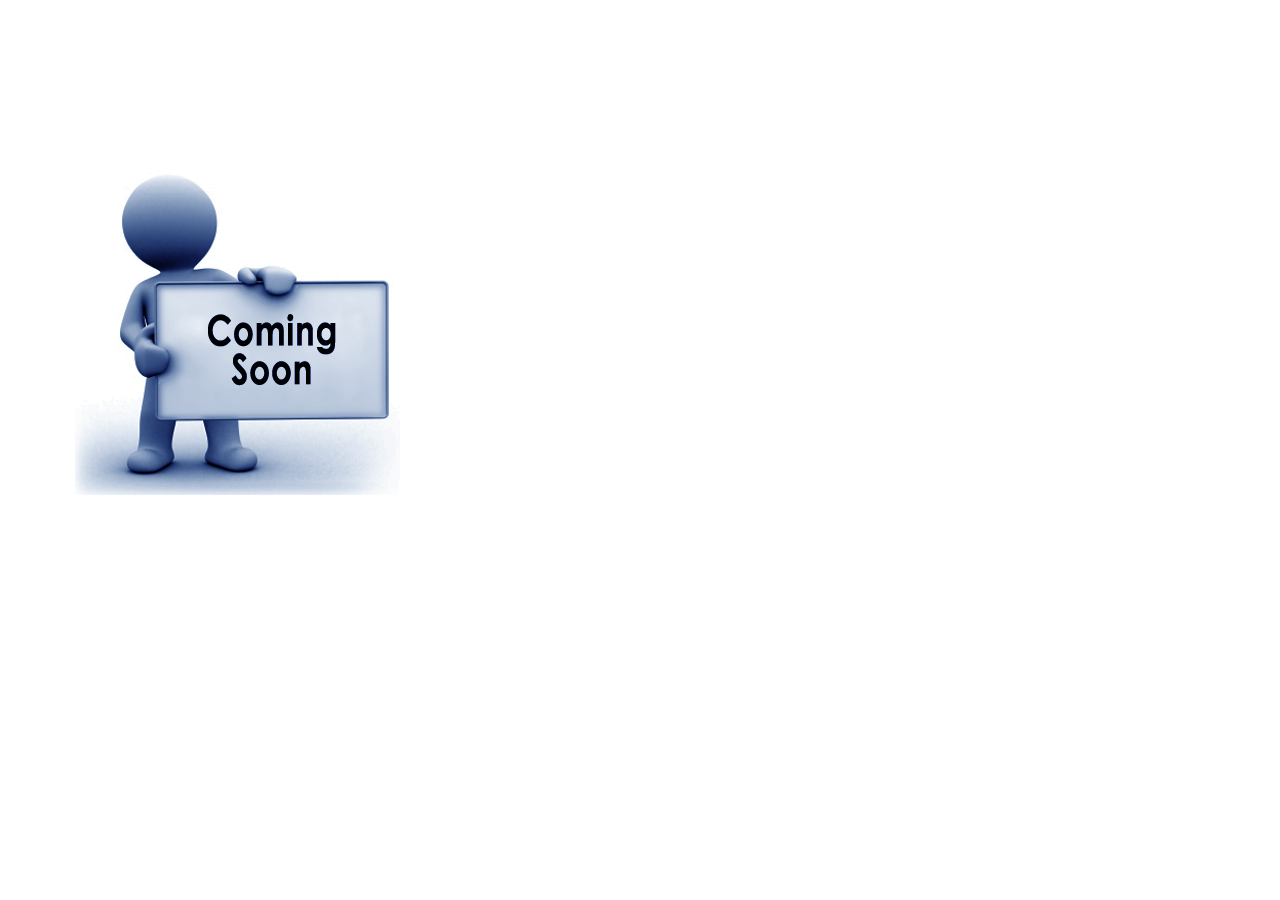
<file: selfcare/index.html>
<!DOCTYPE html>
<html lang="en">
	<head>
		<meta charset="utf-8">
		<title>Selfcare - TStv</title>
		<meta name="viewport" content="width=device-width, initial-scale=1">
		<!-- Awesomefont -->
		<link rel="stylesheet" href="fonts/font-awesome-4.7.0/css/font-awesome.min.css">
		<!-- General CSS Settings -->
		<link rel="stylesheet" href="css/general_style.css">
		<!-- Main Style of the template -->
		<link rel="stylesheet" href="css/main_style.css" title="main">
		<!-- Landing Page Style -->
		<link rel="stylesheet" href="css/reset_style.css">
		<!-- Fav Icon -->
                <link rel="icon" type="image/png" href="images/favicon.png" />
                <style>
                    .lx-news-item-text h3 {
                        height: 50px;
                        overflow: hidden;
                    }
                    .lx-news-item-text p {
                        height: 110px;
                        overflow: hidden;
                    }
                    .lx-news-item-img {
                        height: 150px;
                    }
                    .lx-news-item-img.large {
                        height: 210px;
                    }
                    .lx-news-item-img.small {
                        height: 60px;
                    }
                </style>                
	</head>
	<body style="background: white;">
		<!-- Wrapper -->
		<div class="lx-wrapper">
			<div class="lx-g1-f">
				<div class="lx-body">
					<div class="lx-body-content lx-body-content-horizontal">
						<div class="lx-g3-2-f">
							<!-- Main Content -->
							<div class="lx-body-main-content">
								<!-- Single Container -->
								<div class="lx-single-post-container">
									<!-- Page Trees -->
									<!-- Author -->
								</div>	
								<!-- News Container -->
								<div class="lx-news-container" style="border: none">
                                                                    <img src="images/coming_soon.jpg" />
                                                                </div>
							</div>
						</div>
					</div>
					<div class="lx-clear-fix"></div>
					<!-- Footer -->
					<div class="lx-footer">
						<!-- Footer Content -->
                                                <?php require("inc_footer.php"); ?>
					</div>
				</div>
			</div>
			<!-- End Popup -->	
		</div>
		<!-- End Wrapper -->
		<!-- JQuery -->
		<script src="js/jquery-1.12.4.min.js"></script>
		<!-- Popup -->
		<script src="js/jquery.popup.js"></script>
		<!-- Main Script -->
		<script src="js/script.js"></script>
                
    <script>
    $("#banner_slider_1 > div:gt(0)").hide();

    setInterval(function() {
      $('#banner_slider_1 > div:first')
        .fadeOut(500)
        .next()
        .fadeIn(500)
        .end()
        .appendTo('#banner_slider_1');
    }, 8000);    
    </script>
	</body>
</html>
</file>
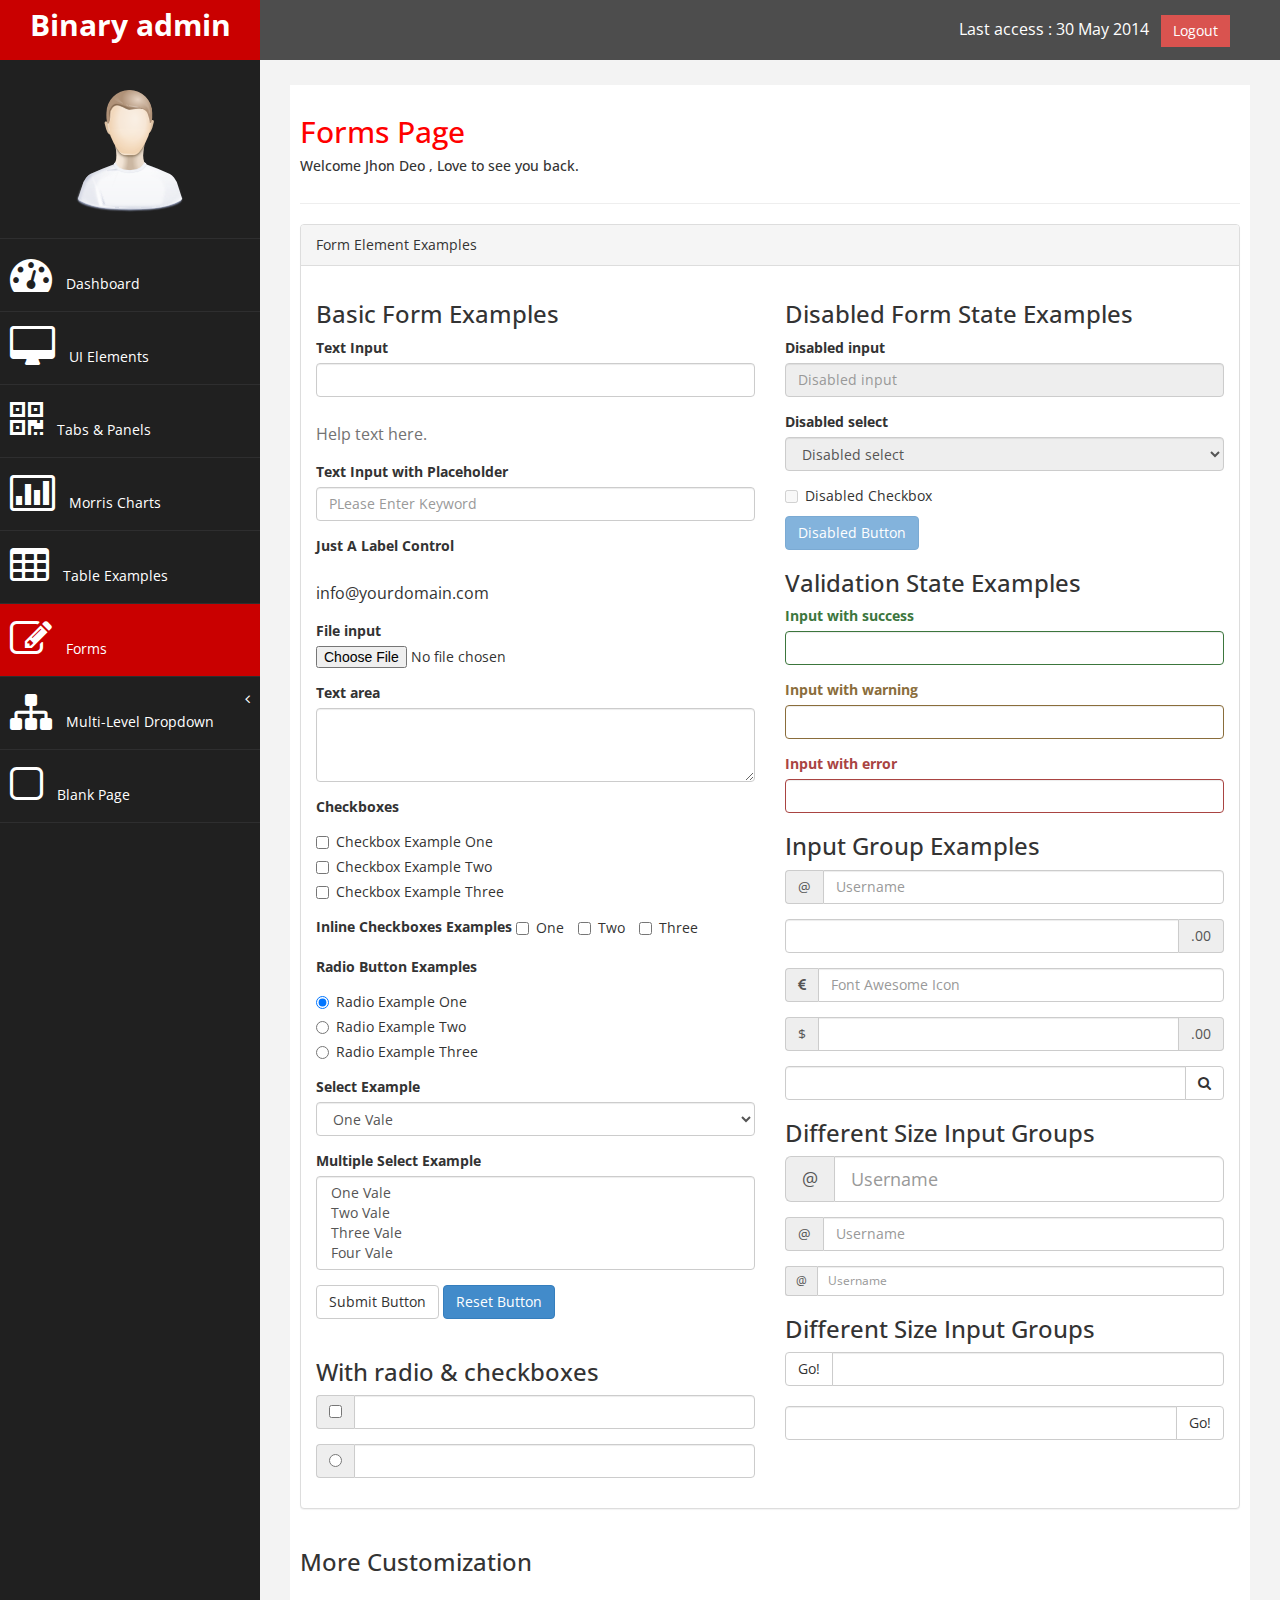
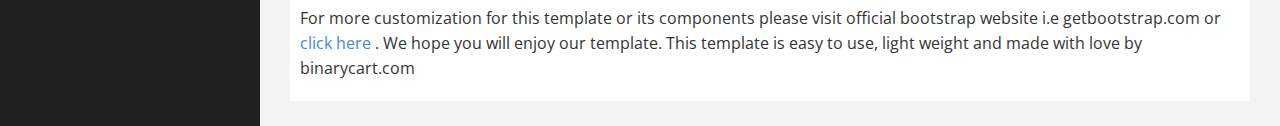
<file: dealer/form.html>
﻿<!DOCTYPE html>
<html xmlns="http://www.w3.org/1999/xhtml">
<head>
      <meta charset="utf-8" />
    <meta name="viewport" content="width=device-width, initial-scale=1.0" />
    <title>Free Bootstrap Admin Template : Binary Admin</title>
	<!-- BOOTSTRAP STYLES-->
    <link href="assets/css/bootstrap.css" rel="stylesheet" />
     <!-- FONTAWESOME STYLES-->
    <link href="assets/css/font-awesome.css" rel="stylesheet" />
        <!-- CUSTOM STYLES-->
    <link href="assets/css/custom.css" rel="stylesheet" />
     <!-- GOOGLE FONTS-->
   <link href='http://fonts.googleapis.com/css?family=Open+Sans' rel='stylesheet' type='text/css' />
</head>
<body>
    <div id="wrapper">
        <nav class="navbar navbar-default navbar-cls-top " role="navigation" style="margin-bottom: 0">
            <div class="navbar-header">
                <button type="button" class="navbar-toggle" data-toggle="collapse" data-target=".sidebar-collapse">
                    <span class="sr-only">Toggle navigation</span>
                    <span class="icon-bar"></span>
                    <span class="icon-bar"></span>
                    <span class="icon-bar"></span>
                </button>
                <a class="navbar-brand" href="index.html">Binary admin</a> 
            </div>
  <div style="color: white;
padding: 15px 50px 5px 50px;
float: right;
font-size: 16px;"> Last access : 30 May 2014 &nbsp; <a href="#" class="btn btn-danger square-btn-adjust">Logout</a> </div>
        </nav>   
           <!-- /. NAV TOP  -->
                <nav class="navbar-default navbar-side" role="navigation">
            <div class="sidebar-collapse">
                <ul class="nav" id="main-menu">
				<li class="text-center">
                    <img src="assets/img/find_user.png" class="user-image img-responsive"/>
					</li>
				
					
                    <li>
                        <a  href="index.html"><i class="fa fa-dashboard fa-3x"></i> Dashboard</a>
                    </li>
                      <li>
                        <a  href="ui.html"><i class="fa fa-desktop fa-3x"></i> UI Elements</a>
                    </li>
                    <li>
                        <a  href="tab-panel.html"><i class="fa fa-qrcode fa-3x"></i> Tabs & Panels</a>
                    </li>
						   <li  >
                        <a  href="chart.html"><i class="fa fa-bar-chart-o fa-3x"></i> Morris Charts</a>
                    </li>	
                      <li  >
                        <a  href="table.html"><i class="fa fa-table fa-3x"></i> Table Examples</a>
                    </li>
                    <li  >
                        <a class="active-menu"  href="form.html"><i class="fa fa-edit fa-3x"></i> Forms </a>
                    </li>				
					
					                   
                    <li>
                        <a href="#"><i class="fa fa-sitemap fa-3x"></i> Multi-Level Dropdown<span class="fa arrow"></span></a>
                        <ul class="nav nav-second-level">
                            <li>
                                <a href="#">Second Level Link</a>
                            </li>
                            <li>
                                <a href="#">Second Level Link</a>
                            </li>
                            <li>
                                <a href="#">Second Level Link<span class="fa arrow"></span></a>
                                <ul class="nav nav-third-level">
                                    <li>
                                        <a href="#">Third Level Link</a>
                                    </li>
                                    <li>
                                        <a href="#">Third Level Link</a>
                                    </li>
                                    <li>
                                        <a href="#">Third Level Link</a>
                                    </li>

                                </ul>
                               
                            </li>
                        </ul>
                      </li>  
                  <li  >
                        <a   href="blank.html"><i class="fa fa-square-o fa-3x"></i> Blank Page</a>
                    </li>	
                </ul>
               
            </div>
            
        </nav>  
        <!-- /. NAV SIDE  -->
        <div id="page-wrapper" >
            <div id="page-inner">
                <div class="row">
                    <div class="col-md-12">
                     <h2>Forms Page</h2>   
                        <h5>Welcome Jhon Deo , Love to see you back. </h5>
                       
                    </div>
                </div>
                 <!-- /. ROW  -->
                 <hr />
               <div class="row">
                <div class="col-md-12">
                    <!-- Form Elements -->
                    <div class="panel panel-default">
                        <div class="panel-heading">
                            Form Element Examples
                        </div>
                        <div class="panel-body">
                            <div class="row">
                                <div class="col-md-6">
                                    <h3>Basic Form Examples</h3>
                                    <form role="form">
                                        <div class="form-group">
                                            <label>Text Input</label>
                                            <input class="form-control" />
                                            <p class="help-block">Help text here.</p>
                                        </div>
                                        <div class="form-group">
                                            <label>Text Input with Placeholder</label>
                                            <input class="form-control" placeholder="PLease Enter Keyword" />
                                        </div>
                                        <div class="form-group">
                                            <label>Just A Label Control</label>
                                            <p class="form-control-static">info@yourdomain.com</p>
                                        </div>
                                        <div class="form-group">
                                            <label>File input</label>
                                            <input type="file" />
                                        </div>
                                        <div class="form-group">
                                            <label>Text area</label>
                                            <textarea class="form-control" rows="3"></textarea>
                                        </div>
                                        <div class="form-group">
                                            <label>Checkboxes</label>
                                            <div class="checkbox">
                                                <label>
                                                    <input type="checkbox" value="" />Checkbox Example One
                                                </label>
                                            </div>
                                            <div class="checkbox">
                                                <label>
                                                    <input type="checkbox" value=""/>Checkbox Example Two
                                                </label>
                                            </div>
                                            <div class="checkbox">
                                                <label>
                                                    <input type="checkbox" value=""/>Checkbox Example Three
                                                </label>
                                            </div>
                                        </div>
                                        <div class="form-group">
                                            <label>Inline Checkboxes Examples</label>
                                            <label class="checkbox-inline">
                                                <input type="checkbox"/> One
                                            </label>
                                            <label class="checkbox-inline">
                                                <input type="checkbox"/> Two
                                            </label>
                                            <label class="checkbox-inline">
                                                <input type="checkbox"/> Three
                                            </label>
                                        </div>
                                        <div class="form-group">
                                            <label>Radio Button Examples</label>
                                            <div class="radio">
                                                <label>
                                                    <input type="radio" name="optionsRadios" id="optionsRadios1" value="option1" checked />Radio Example One
                                                </label>
                                            </div>
                                            <div class="radio">
                                                <label>
                                                    <input type="radio" name="optionsRadios" id="optionsRadios2" value="option2"/>Radio Example Two
                                                </label>
                                            </div>
                                            <div class="radio">
                                                <label>
                                                    <input type="radio" name="optionsRadios" id="optionsRadios3" value="option3"/>Radio Example Three
                                                </label>
                                            </div>
                                        </div>
                                        
                                        <div class="form-group">
                                            <label>Select Example</label>
                                            <select class="form-control">
                                                <option>One Vale</option>
                                                <option>Two Vale</option>
                                                <option>Three Vale</option>
                                                <option>Four Vale</option>
                                            </select>
                                        </div>
                                        <div class="form-group">
                                            <label>Multiple Select Example</label>
                                            <select multiple class="form-control">
                                                <option>One Vale</option>
                                                <option>Two Vale</option>
                                                <option>Three Vale</option>
                                                <option>Four Vale</option>
                                            </select>
                                        </div>
                                        <button type="submit" class="btn btn-default">Submit Button</button>
                                        <button type="reset" class="btn btn-primary">Reset Button</button>

                                    </form>
                                    <br />
                                      <h3>With radio & checkboxes</h3>
                                    <form>

    <div class="form-group input-group">
      <span class="input-group-addon">
        <input type="checkbox" />
      </span>
      <input type="text" class="form-control" />
    </div>
                                         <div class="form-group input-group">
      <span class="input-group-addon">
        <input type="radio" />
      </span>
      <input type="text" class="form-control" />
    </div>
                                    </form>

                                 
    </div>
                                
                                <div class="col-md-6">
                                    <h3>Disabled Form State Examples</h3>
                                    <form role="form">
                                        <fieldset disabled="disabled">
                                            <div class="form-group">
                                                <label for="disabledSelect">Disabled input</label>
                                                <input class="form-control" id="disabledInput" type="text" placeholder="Disabled input" disabled />
                                            </div>
                                            <div class="form-group">
                                                <label for="disabledSelect">Disabled select </label>
                                                <select id="disabledSelect" class="form-control">
                                                    <option>Disabled select</option>
                                                </select>
                                            </div>
                                            <div class="checkbox">
                                                <label>
                                                    <input type="checkbox" />Disabled Checkbox
                                                </label>
                                            </div>
                                            <button type="submit" class="btn btn-primary">Disabled Button</button>
                                        </fieldset>
                                    </form>
                                    <h3>Validation State Examples</h3>
                                    <form role="form">
                                        <div class="form-group has-success">
                                            <label class="control-label" for="inputSuccess">Input with success</label>
                                            <input type="text" class="form-control" id="inputSuccess">
                                        </div>
                                        <div class="form-group has-warning">
                                            <label class="control-label" for="inputWarning">Input with warning</label>
                                            <input type="text" class="form-control" id="inputWarning">
                                        </div>
                                        <div class="form-group has-error">
                                            <label class="control-label" for="inputError">Input with error</label>
                                            <input type="text" class="form-control" id="inputError">
                                        </div>
                                    </form>
                                    <h3>Input Group Examples</h3>
                                    <form role="form">
                                        <div class="form-group input-group">
                                            <span class="input-group-addon">@</span>
                                            <input type="text" class="form-control" placeholder="Username">
                                        </div>
                                        <div class="form-group input-group">
                                            <input type="text" class="form-control">
                                            <span class="input-group-addon">.00</span>
                                        </div>
                                        <div class="form-group input-group">
                                            <span class="input-group-addon"><i class="fa fa-eur"></i>
                                            </span>
                                            <input type="text" class="form-control" placeholder="Font Awesome Icon">
                                        </div>
                                        <div class="form-group input-group">
                                            <span class="input-group-addon">$</span>
                                            <input type="text" class="form-control">
                                            <span class="input-group-addon">.00</span>
                                        </div>
                                        <div class="form-group input-group">
                                            <input type="text" class="form-control">
                                            <span class="input-group-btn">
                                                <button class="btn btn-default" type="button"><i class="fa fa-search"></i>
                                                </button>
                                            </span>
                                        </div>
                                    </form>
                                    <h3>Different Size Input Groups</h3>
                                     <form role="form">
  <div class=" form-group input-group input-group-lg">
  <span class="input-group-addon">@</span>
  <input type="text" class="form-control" placeholder="Username" />
</div>

<div class="form-group input-group">
  <span class="input-group-addon">@</span>
  <input type="text" class="form-control" placeholder="Username" />
</div>

<div class="form-group input-group input-group-sm">
  <span class="input-group-addon">@</span>
  <input type="text" class="form-control" placeholder="Username" />
</div>
                                         
                                     </form>
                                    <h3>Different Size Input Groups</h3>
                                     <form role="form">
                                  <div class="input-group">
      <span class="form-group input-group-btn">
        <button class="btn btn-default" type="button">Go!</button>
      </span>
      <input type="text" class="form-control" />
    </div>
<br />
                                           <div class="input-group">
     
      <input type="text" class="form-control" />
                                                <span class="form-group input-group-btn">
        <button class="btn btn-default" type="button">Go!</button>
      </span>
    </div>
                                         </form>
                                </div>
                            </div>
                        </div>
                    </div>
                     <!-- End Form Elements -->
                </div>
            </div>
                <!-- /. ROW  -->
                <div class="row">
                    <div class="col-md-12">
                        <h3>More Customization</h3>
                         <p>
                        For more customization for this template or its components please visit official bootstrap website i.e getbootstrap.com or <a href="http://getbootstrap.com/components/" target="_blank">click here</a> . We hope you will enjoy our template. This template is easy to use, light weight and made with love by binarycart.com 
                        </p>
                    </div>
                </div>
                <!-- /. ROW  -->
    </div>
             <!-- /. PAGE INNER  -->
            </div>
         <!-- /. PAGE WRAPPER  -->
        </div>
     <!-- /. WRAPPER  -->
    <!-- SCRIPTS -AT THE BOTOM TO REDUCE THE LOAD TIME-->
    <!-- JQUERY SCRIPTS -->
    <script src="assets/js/jquery-1.10.2.js"></script>
      <!-- BOOTSTRAP SCRIPTS -->
    <script src="assets/js/bootstrap.min.js"></script>
    <!-- METISMENU SCRIPTS -->
    <script src="assets/js/jquery.metisMenu.js"></script>
      <!-- CUSTOM SCRIPTS -->
    <script src="assets/js/custom.js"></script>
    
   
</body>
</html>
</file>
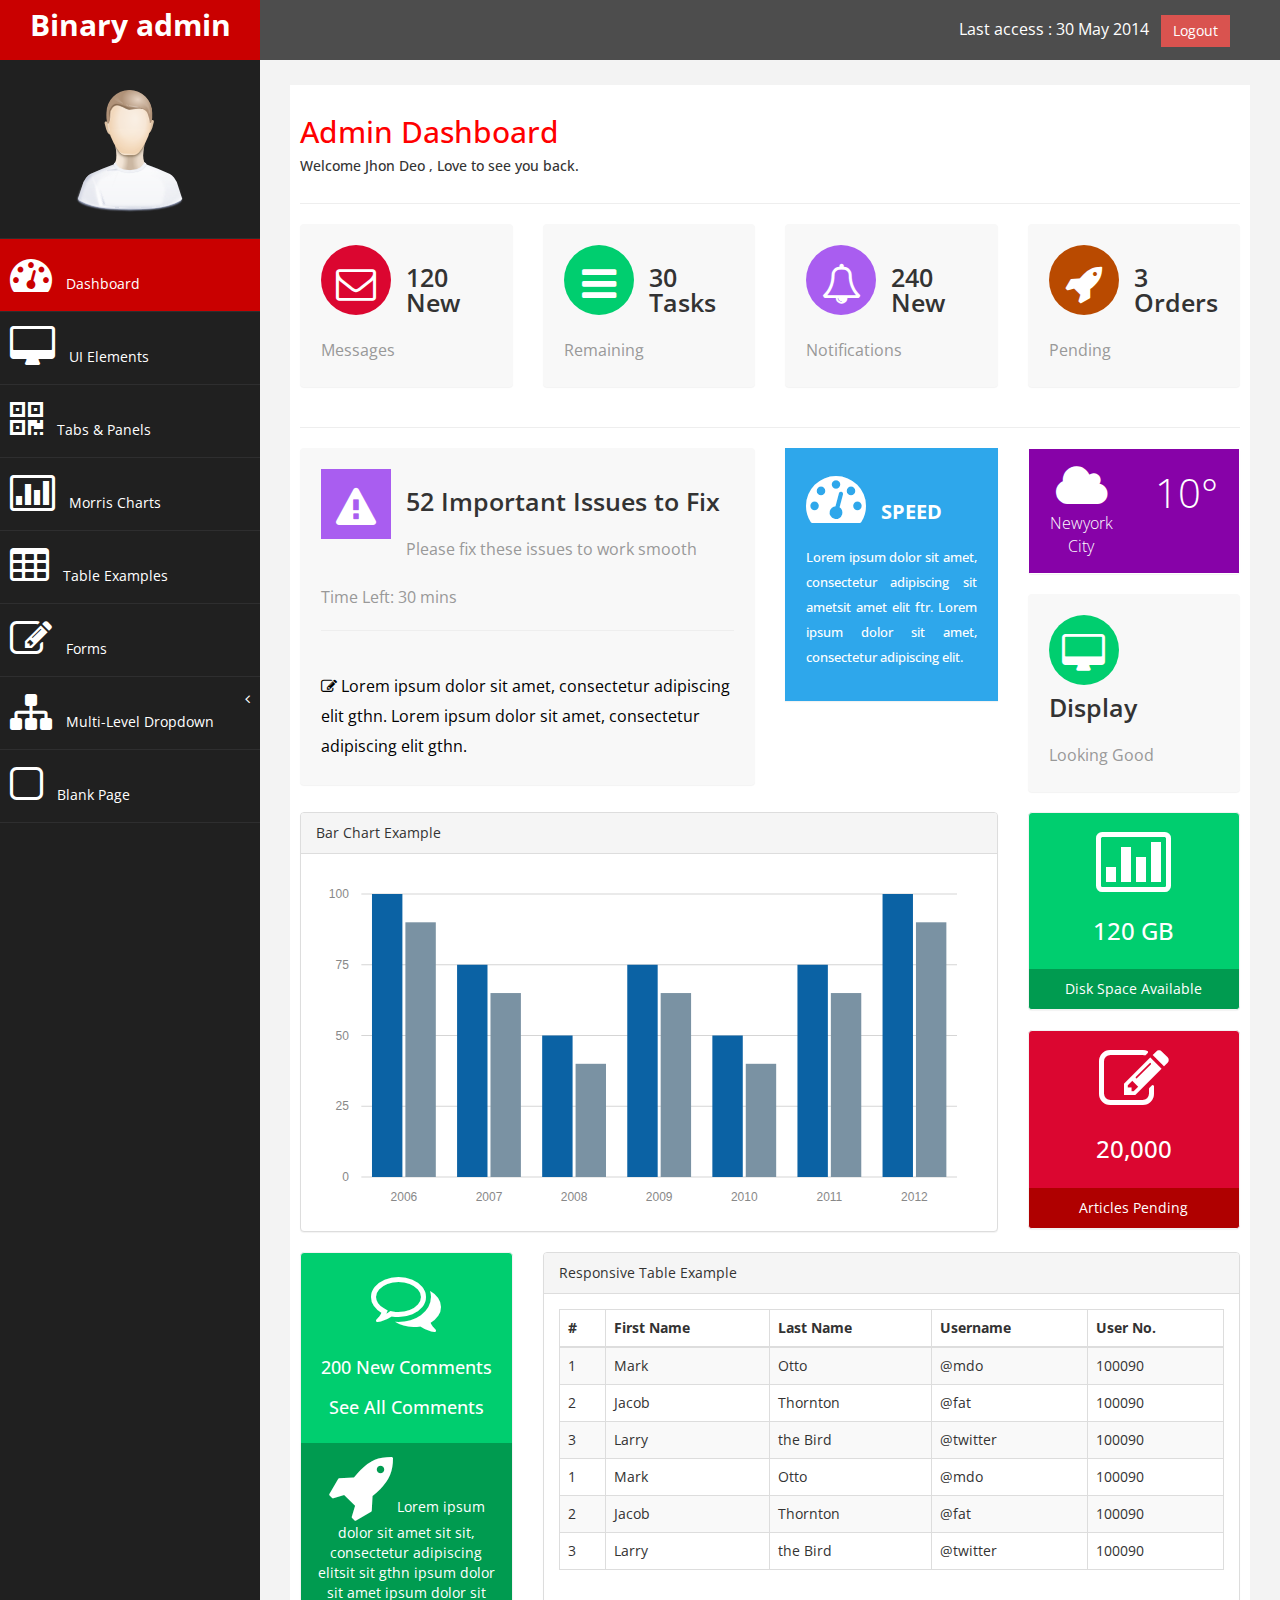
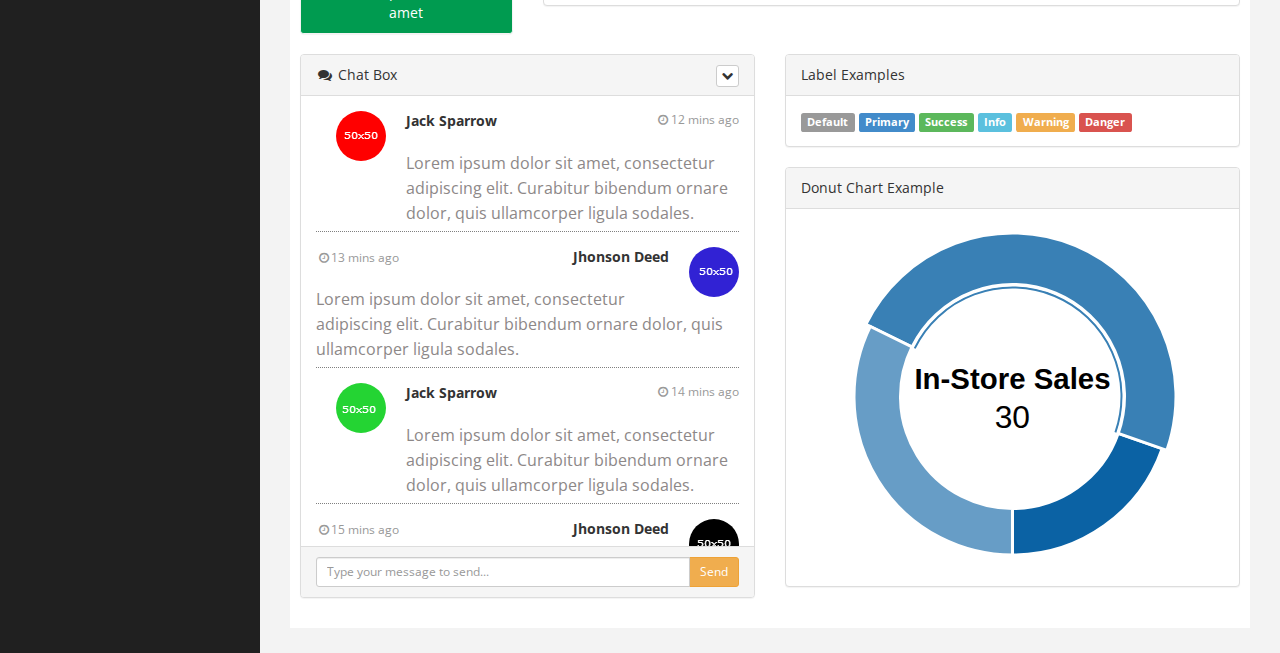
<file: dealer/index2.html>
﻿<!DOCTYPE html>
<html xmlns="http://www.w3.org/1999/xhtml">
<head>
      <meta charset="utf-8" />
    <meta name="viewport" content="width=device-width, initial-scale=1.0" />
    <title>Free Bootstrap Admin Template : Binary Admin</title>
	<!-- BOOTSTRAP STYLES-->
    <link href="assets/css/bootstrap.css" rel="stylesheet" />
     <!-- FONTAWESOME STYLES-->
    <link href="assets/css/font-awesome.css" rel="stylesheet" />
     <!-- MORRIS CHART STYLES-->
    <link href="assets/js/morris/morris-0.4.3.min.css" rel="stylesheet" />
        <!-- CUSTOM STYLES-->
    <link href="assets/css/custom.css" rel="stylesheet" />
     <!-- GOOGLE FONTS-->
   <link href='http://fonts.googleapis.com/css?family=Open+Sans' rel='stylesheet' type='text/css' />
</head>
<body>
    <div id="wrapper">
        <nav class="navbar navbar-default navbar-cls-top " role="navigation" style="margin-bottom: 0">
            <div class="navbar-header">
                <button type="button" class="navbar-toggle" data-toggle="collapse" data-target=".sidebar-collapse">
                    <span class="sr-only">Toggle navigation</span>
                    <span class="icon-bar"></span>
                    <span class="icon-bar"></span>
                    <span class="icon-bar"></span>
                </button>
                <a class="navbar-brand" href="index.html">Binary admin</a> 
            </div>
  <div style="color: white;
padding: 15px 50px 5px 50px;
float: right;
font-size: 16px;"> Last access : 30 May 2014 &nbsp; <a href="#" class="btn btn-danger square-btn-adjust">Logout</a> </div>
        </nav>   
           <!-- /. NAV TOP  -->
                <nav class="navbar-default navbar-side" role="navigation">
            <div class="sidebar-collapse">
                <ul class="nav" id="main-menu">
				<li class="text-center">
                    <img src="assets/img/find_user.png" class="user-image img-responsive"/>
					</li>
				
					
                    <li>
                        <a class="active-menu"  href="index.html"><i class="fa fa-dashboard fa-3x"></i> Dashboard</a>
                    </li>
                     <li>
                        <a  href="ui.html"><i class="fa fa-desktop fa-3x"></i> UI Elements</a>
                    </li>
                    <li>
                        <a  href="tab-panel.html"><i class="fa fa-qrcode fa-3x"></i> Tabs & Panels</a>
                    </li>
						   <li  >
                        <a   href="chart.html"><i class="fa fa-bar-chart-o fa-3x"></i> Morris Charts</a>
                    </li>	
                      <li  >
                        <a  href="table.html"><i class="fa fa-table fa-3x"></i> Table Examples</a>
                    </li>
                    <li  >
                        <a  href="form.html"><i class="fa fa-edit fa-3x"></i> Forms </a>
                    </li>				
					
					                   
                    <li>
                        <a href="#"><i class="fa fa-sitemap fa-3x"></i> Multi-Level Dropdown<span class="fa arrow"></span></a>
                        <ul class="nav nav-second-level">
                            <li>
                                <a href="#">Second Level Link</a>
                            </li>
                            <li>
                                <a href="#">Second Level Link</a>
                            </li>
                            <li>
                                <a href="#">Second Level Link<span class="fa arrow"></span></a>
                                <ul class="nav nav-third-level">
                                    <li>
                                        <a href="#">Third Level Link</a>
                                    </li>
                                    <li>
                                        <a href="#">Third Level Link</a>
                                    </li>
                                    <li>
                                        <a href="#">Third Level Link</a>
                                    </li>

                                </ul>
                               
                            </li>
                        </ul>
                      </li>  
                  <li  >
                        <a  href="blank.html"><i class="fa fa-square-o fa-3x"></i> Blank Page</a>
                    </li>	
                </ul>
               
            </div>
            
        </nav>  
        <!-- /. NAV SIDE  -->
        <div id="page-wrapper" >
            <div id="page-inner">
                <div class="row">
                    <div class="col-md-12">
                     <h2>Admin Dashboard</h2>   
                        <h5>Welcome Jhon Deo , Love to see you back. </h5>
                    </div>
                </div>              
                 <!-- /. ROW  -->
                  <hr />
                <div class="row">
                <div class="col-md-3 col-sm-6 col-xs-6">           
			<div class="panel panel-back noti-box">
                <span class="icon-box bg-color-red set-icon">
                    <i class="fa fa-envelope-o"></i>
                </span>
                <div class="text-box" >
                    <p class="main-text">120 New</p>
                    <p class="text-muted">Messages</p>
                </div>
             </div>
		     </div>
                    <div class="col-md-3 col-sm-6 col-xs-6">           
			<div class="panel panel-back noti-box">
                <span class="icon-box bg-color-green set-icon">
                    <i class="fa fa-bars"></i>
                </span>
                <div class="text-box" >
                    <p class="main-text">30 Tasks</p>
                    <p class="text-muted">Remaining</p>
                </div>
             </div>
		     </div>
                    <div class="col-md-3 col-sm-6 col-xs-6">           
			<div class="panel panel-back noti-box">
                <span class="icon-box bg-color-blue set-icon">
                    <i class="fa fa-bell-o"></i>
                </span>
                <div class="text-box" >
                    <p class="main-text">240 New</p>
                    <p class="text-muted">Notifications</p>
                </div>
             </div>
		     </div>
                    <div class="col-md-3 col-sm-6 col-xs-6">           
			<div class="panel panel-back noti-box">
                <span class="icon-box bg-color-brown set-icon">
                    <i class="fa fa-rocket"></i>
                </span>
                <div class="text-box" >
                    <p class="main-text">3 Orders</p>
                    <p class="text-muted">Pending</p>
                </div>
             </div>
		     </div>
			</div>
                 <!-- /. ROW  -->
                <hr />                
                <div class="row">
                    <div class="col-md-6 col-sm-12 col-xs-12">           
			<div class="panel panel-back noti-box">
                <span class="icon-box bg-color-blue">
                    <i class="fa fa-warning"></i>
                </span>
                <div class="text-box" >
                    <p class="main-text">52 Important Issues to Fix </p>
                    <p class="text-muted">Please fix these issues to work smooth</p>
                    <p class="text-muted">Time Left: 30 mins</p>
                    <hr />
                    <p class="text-muted">
                          <span class="text-muted color-bottom-txt"><i class="fa fa-edit"></i>
                               Lorem ipsum dolor sit amet, consectetur adipiscing elit gthn. 
                              Lorem ipsum dolor sit amet, consectetur adipiscing elit gthn. 
                               </span>
                    </p>
                </div>
             </div>
		     </div>
                    
                    
                    <div class="col-md-3 col-sm-12 col-xs-12">
                        <div class="panel back-dash">
                               <i class="fa fa-dashboard fa-3x"></i><strong> &nbsp; SPEED</strong>
                             <p class="text-muted">Lorem ipsum dolor sit amet, consectetur adipiscing sit ametsit amet elit ftr. Lorem ipsum dolor sit amet, consectetur adipiscing elit. </p>
                        </div>
                       
                    </div>
                    <div class="col-md-3 col-sm-12 col-xs-12 ">
                        <div class="panel ">
          <div class="main-temp-back">
            <div class="panel-body">
              <div class="row">
                <div class="col-xs-6"> <i class="fa fa-cloud fa-3x"></i> Newyork City </div>
                <div class="col-xs-6">
                  <div class="text-temp"> 10° </div>
                </div>
              </div>
            </div>
          </div>
          
        </div>
                     <div class="panel panel-back noti-box">
                <span class="icon-box bg-color-green set-icon">
                    <i class="fa fa-desktop"></i>
                </span>
                <div class="text-box" >
                    <p class="main-text">Display</p>
                    <p class="text-muted">Looking Good</p>
                </div>
             </div>
			
    </div>
                        
        </div>
                 <!-- /. ROW  -->
                <div class="row"> 
                    
                      
                               <div class="col-md-9 col-sm-12 col-xs-12">                     
                    <div class="panel panel-default">
                        <div class="panel-heading">
                            Bar Chart Example
                        </div>
                        <div class="panel-body">
                            <div id="morris-bar-chart"></div>
                        </div>
                    </div>            
                </div>
                    <div class="col-md-3 col-sm-12 col-xs-12">                       
                    <div class="panel panel-primary text-center no-boder bg-color-green">
                        <div class="panel-body">
                            <i class="fa fa-bar-chart-o fa-5x"></i>
                            <h3>120 GB </h3>
                        </div>
                        <div class="panel-footer back-footer-green">
                           Disk Space Available
                            
                        </div>
                    </div>
                    <div class="panel panel-primary text-center no-boder bg-color-red">
                        <div class="panel-body">
                            <i class="fa fa-edit fa-5x"></i>
                            <h3>20,000 </h3>
                        </div>
                        <div class="panel-footer back-footer-red">
                            Articles Pending
                            
                        </div>
                    </div>                         
                        </div>
                
           </div>
                 <!-- /. ROW  -->
                <div class="row" >
                    <div class="col-md-3 col-sm-12 col-xs-12">
  <div class="panel panel-primary text-center no-boder bg-color-green">
                        <div class="panel-body">
                            <i class="fa fa-comments-o fa-5x"></i>
                            <h4>200 New Comments </h4>
                             <h4>See All Comments  </h4>
                        </div>
                        <div class="panel-footer back-footer-green">
                             <i class="fa fa-rocket fa-5x"></i>
                            Lorem ipsum dolor sit amet sit sit, consectetur adipiscing elitsit sit gthn ipsum dolor sit amet ipsum dolor sit amet
                            
                        </div>
                    </div>
                    </div>
                    <div class="col-md-9 col-sm-12 col-xs-12">
               
                    <div class="panel panel-default">
                        <div class="panel-heading">
                           Responsive Table Example
                        </div>
                        <div class="panel-body">
                            <div class="table-responsive">
                                <table class="table table-striped table-bordered table-hover">
                                    <thead>
                                        <tr>
                                            <th>#</th>
                                            <th>First Name</th>
                                            <th>Last Name</th>
                                            <th>Username</th>
                                             <th>User No.</th>
                                        </tr>
                                    </thead>
                                    <tbody>
                                        <tr>
                                            <td>1</td>
                                            <td>Mark</td>
                                            <td>Otto</td>
                                            <td>@mdo</td>
                                            <td>100090</td>
                                        </tr>
                                        <tr>
                                            <td>2</td>
                                            <td>Jacob</td>
                                            <td>Thornton</td>
                                            <td>@fat</td>
                                            <td>100090</td>
                                        </tr>
                                        <tr>
                                            <td>3</td>
                                            <td>Larry</td>
                                            <td>the Bird</td>
                                            <td>@twitter</td>
                                            <td>100090</td>
                                        </tr>
                                         <tr>
                                            <td>1</td>
                                            <td>Mark</td>
                                            <td>Otto</td>
                                            <td>@mdo</td>
                                            <td>100090</td>
                                        </tr>
                                        <tr>
                                            <td>2</td>
                                            <td>Jacob</td>
                                            <td>Thornton</td>
                                            <td>@fat</td>
                                            <td>100090</td>
                                        </tr>
                                        <tr>
                                            <td>3</td>
                                            <td>Larry</td>
                                            <td>the Bird</td>
                                            <td>@twitter</td>
                                            <td>100090</td>
                                        </tr>

                                    </tbody>
                                </table>
                            </div>
                        </div>
                    </div>
                    
                    </div>
                </div>
                 <!-- /. ROW  -->
                <div class="row">
                    <div class="col-md-6 col-sm-12 col-xs-12">
                   
                    <div class="chat-panel panel panel-default chat-boder chat-panel-head" >
                        <div class="panel-heading">
                            <i class="fa fa-comments fa-fw"></i>
                            Chat Box
                            <div class="btn-group pull-right">
                                <button type="button" class="btn btn-default btn-xs dropdown-toggle" data-toggle="dropdown">
                                    <i class="fa fa-chevron-down"></i>
                                </button>
                                <ul class="dropdown-menu slidedown">
                                    <li>
                                        <a href="#">
                                            <i class="fa fa-refresh fa-fw"></i>Refresh
                                        </a>
                                    </li>
                                    <li>
                                        <a href="#">
                                            <i class="fa fa-check-circle fa-fw"></i>Available
                                        </a>
                                    </li>
                                    <li>
                                        <a href="#">
                                            <i class="fa fa-times fa-fw"></i>Busy
                                        </a>
                                    </li>
                                    <li>
                                        <a href="#">
                                            <i class="fa fa-clock-o fa-fw"></i>Away
                                        </a>
                                    </li>
                                    <li class="divider"></li>
                                    <li>
                                        <a href="#">
                                            <i class="fa fa-sign-out fa-fw"></i>Sign Out
                                        </a>
                                    </li>
                                </ul>
                            </div>
                        </div>

                        <div class="panel-body">
                            <ul class="chat-box">
                                <li class="left clearfix">
                                    <span class="chat-img pull-left">
                                        <img src="assets/img/1.png" alt="User" class="img-circle" />
                                    </span>
                                    <div class="chat-body">                                        
                                            <strong >Jack Sparrow</strong>
                                            <small class="pull-right text-muted">
                                                <i class="fa fa-clock-o fa-fw"></i>12 mins ago
                                            </small>                                      
                                        <p>
                                            Lorem ipsum dolor sit amet, consectetur adipiscing elit. Curabitur bibendum ornare dolor, quis ullamcorper ligula sodales.
                                        </p>
                                    </div>
                                </li>
                                <li class="right clearfix">
                                    <span class="chat-img pull-right">

                                        <img src="assets/img/2.png" alt="User" class="img-circle" />
                                    </span>
                                    <div class="chat-body clearfix">
                                        
                                            <small class=" text-muted">
                                                <i class="fa fa-clock-o fa-fw"></i>13 mins ago</small>
                                            <strong class="pull-right">Jhonson Deed</strong>
                                      
                                        <p>
                                            Lorem ipsum dolor sit amet, consectetur adipiscing elit. Curabitur bibendum ornare dolor, quis ullamcorper ligula sodales.
                                        </p>
                                    </div>
                                </li>
                                <li class="left clearfix">
                                    <span class="chat-img pull-left">
                                         <img src="assets/img/3.png" alt="User" class="img-circle" />
                                    </span>
                                    <div class="chat-body clearfix">
                                        
                                            <strong >Jack Sparrow</strong>
                                            <small class="pull-right text-muted">
                                                <i class="fa fa-clock-o fa-fw"></i>14 mins ago</small>
                                        
                                        <p>
                                            Lorem ipsum dolor sit amet, consectetur adipiscing elit. Curabitur bibendum ornare dolor, quis ullamcorper ligula sodales.
                                        </p>
                                    </div>
                                </li>
                                <li class="right clearfix">
                                    <span class="chat-img pull-right">
                                         <img src="assets/img/4.png" alt="User" class="img-circle" />
                                    </span>
                                    <div class="chat-body clearfix">
                                      
                                            <small class=" text-muted">
                                                <i class="fa fa-clock-o fa-fw"></i>15 mins ago</small>
                                            <strong class="pull-right">Jhonson Deed</strong>
                                       
                                        <p>
                                            Lorem ipsum dolor sit amet, consectetur adipiscing elit. Curabitur bibendum ornare dolor, quis ullamcorper ligula sodales.
                                        </p>
                                    </div>
                                </li>
                                    <li class="left clearfix">
                                    <span class="chat-img pull-left">
                                        <img src="assets/img/1.png" alt="User" class="img-circle" />
                                    </span>
                                    <div class="chat-body">                                        
                                            <strong >Jack Sparrow</strong>
                                            <small class="pull-right text-muted">
                                                <i class="fa fa-clock-o fa-fw"></i>12 mins ago
                                            </small>                                      
                                        <p>
                                            Lorem ipsum dolor sit amet, consectetur adipiscing elit. Curabitur bibendum ornare dolor, quis ullamcorper ligula sodales.
                                        </p>
                                    </div>
                                </li>
                                <li class="right clearfix">
                                    <span class="chat-img pull-right">
                                       <img src="assets/img/2.png" alt="User" class="img-circle" />
                                    </span>
                                    <div class="chat-body clearfix">
                                        
                                            <small class=" text-muted">
                                                <i class="fa fa-clock-o fa-fw"></i>13 mins ago</small>
                                            <strong class="pull-right">Jhonson Deed</strong>
                                      
                                        <p>
                                            Lorem ipsum dolor sit amet, consectetur adipiscing elit. Curabitur bibendum ornare dolor, quis ullamcorper ligula sodales.
                                        </p>
                                    </div>
                                </li>
                            </ul>
                        </div>

                        <div class="panel-footer">
                            <div class="input-group">
                                <input id="btn-input" type="text" class="form-control input-sm" placeholder="Type your message to send..." />
                                <span class="input-group-btn">
                                    <button class="btn btn-warning btn-sm" id="btn-chat">
                                        Send
                                    </button>
                                </span>
                            </div>
                        </div>

                    </div>
                    
                </div>
                    <div class="col-md-6 col-sm-12 col-xs-12">
                         <div class="panel panel-default">
                        <div class="panel-heading">
                           Label Examples
                        </div>
                        <div class="panel-body">
                            <span class="label label-default">Default</span>
<span class="label label-primary">Primary</span>
<span class="label label-success">Success</span>
<span class="label label-info">Info</span>
<span class="label label-warning">Warning</span>
<span class="label label-danger">Danger</span>
                        </div>
                    </div>
                         
                         <div class="panel panel-default">
                        <div class="panel-heading">
                            Donut Chart Example
                        </div>
                        <div class="panel-body">
                            <div id="morris-donut-chart"></div>
                        </div>
                    </div>
                      
                    </div>
                </div>     
                 <!-- /. ROW  -->           
    </div>
             <!-- /. PAGE INNER  -->
            </div>
         <!-- /. PAGE WRAPPER  -->
        </div>
     <!-- /. WRAPPER  -->
    <!-- SCRIPTS -AT THE BOTOM TO REDUCE THE LOAD TIME-->
    <!-- JQUERY SCRIPTS -->
    <script src="assets/js/jquery-1.10.2.js"></script>
      <!-- BOOTSTRAP SCRIPTS -->
    <script src="assets/js/bootstrap.min.js"></script>
    <!-- METISMENU SCRIPTS -->
    <script src="assets/js/jquery.metisMenu.js"></script>
     <!-- MORRIS CHART SCRIPTS -->
     <script src="assets/js/morris/raphael-2.1.0.min.js"></script>
    <script src="assets/js/morris/morris.js"></script>
      <!-- CUSTOM SCRIPTS -->
    <script src="assets/js/custom.js"></script>
    
   
</body>
</html>
</file>
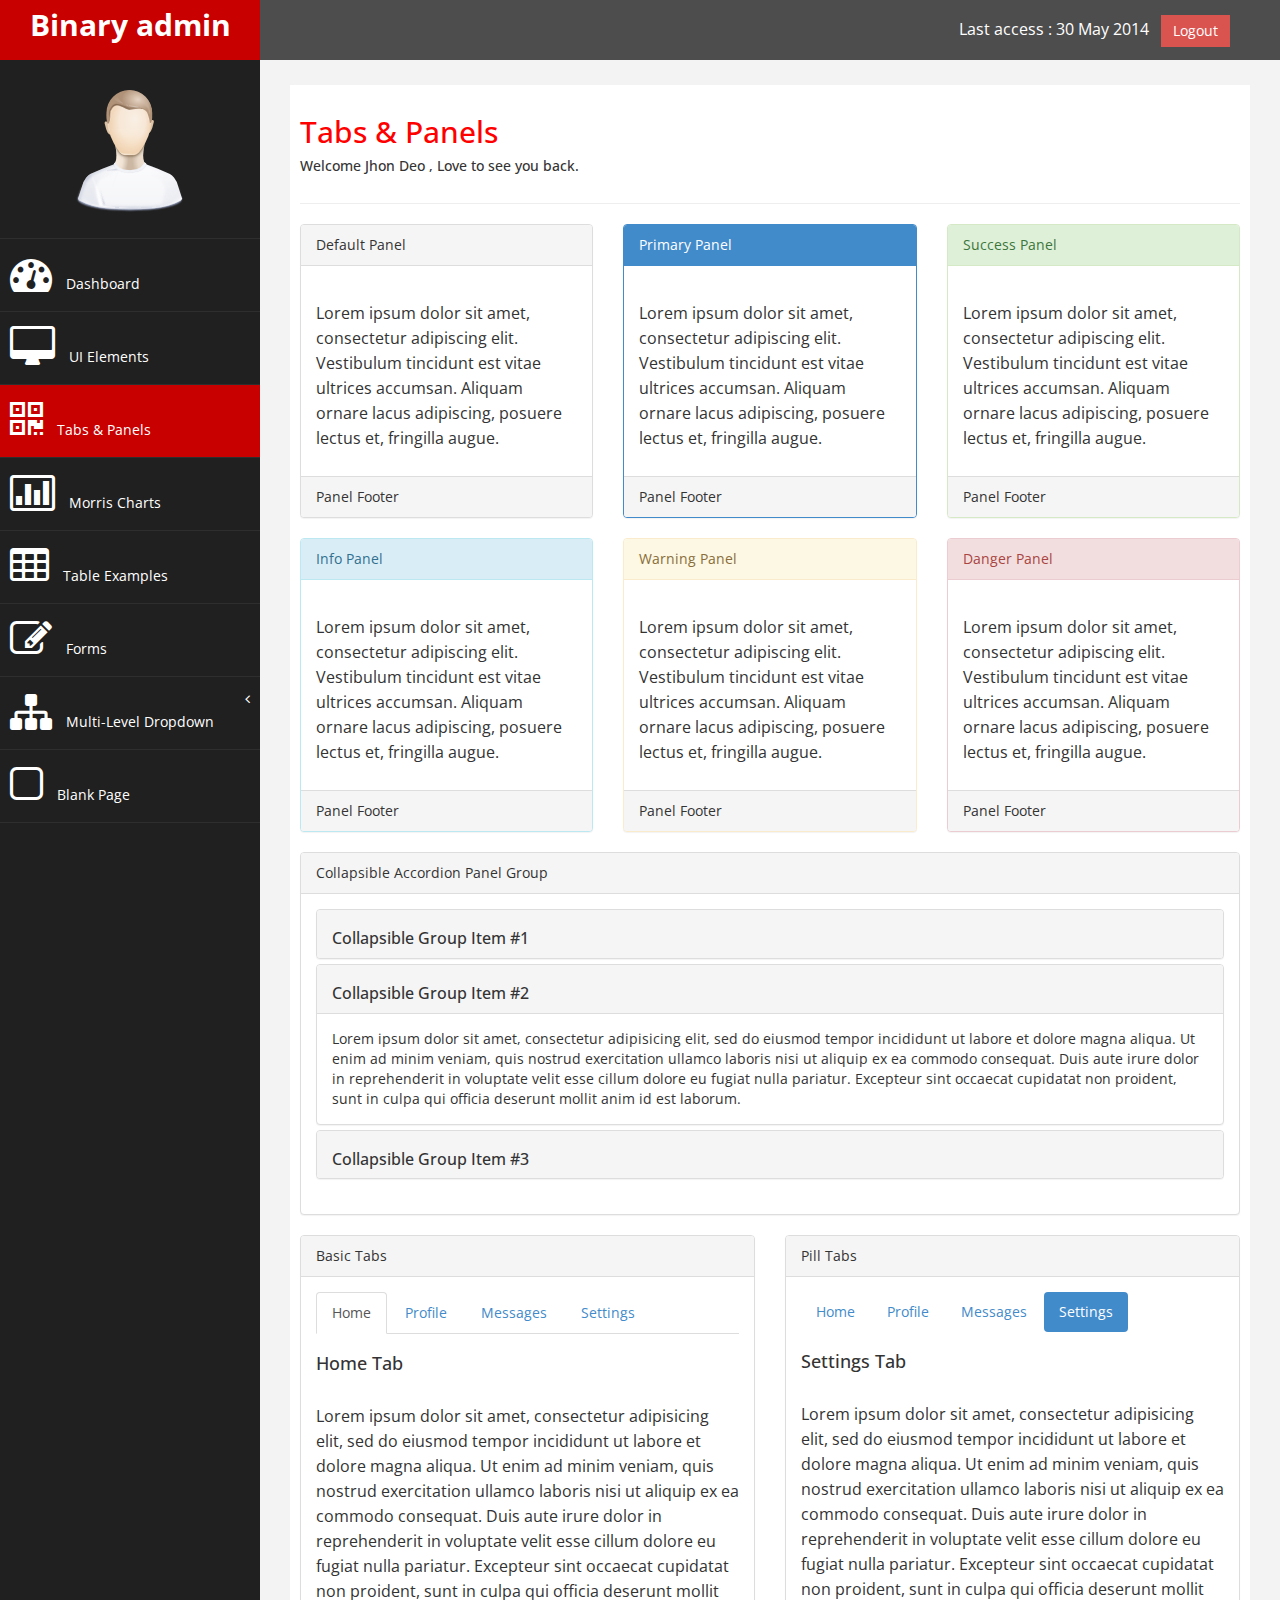
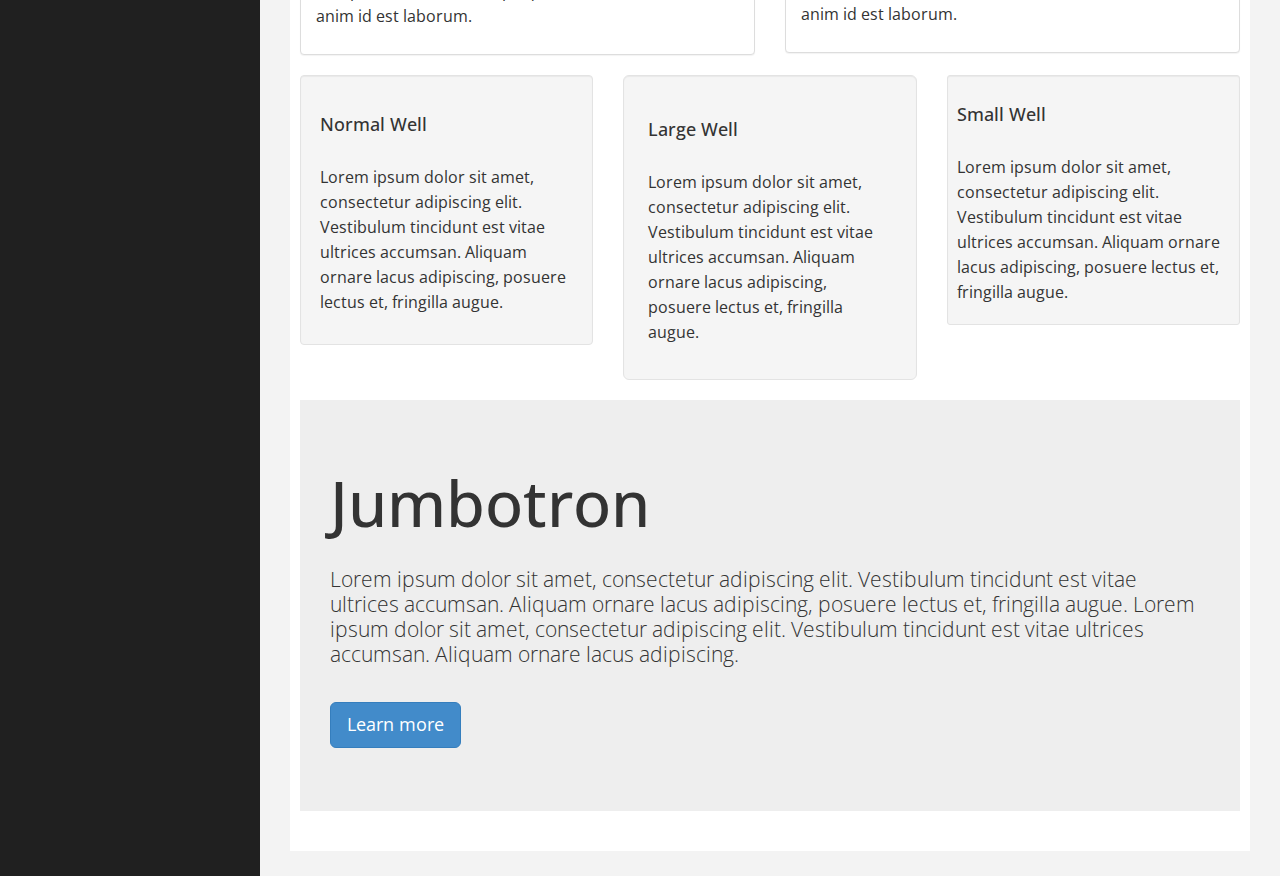
<file: dealer/tab-panel.html>
﻿<!DOCTYPE html>
<html xmlns="http://www.w3.org/1999/xhtml">
<head>
      <meta charset="utf-8" />
    <meta name="viewport" content="width=device-width, initial-scale=1.0" />
    <title>Free Bootstrap Admin Template : Binary Admin</title>
	<!-- BOOTSTRAP STYLES-->
    <link href="assets/css/bootstrap.css" rel="stylesheet" />
     <!-- FONTAWESOME STYLES-->
    <link href="assets/css/font-awesome.css" rel="stylesheet" />
        <!-- CUSTOM STYLES-->
    <link href="assets/css/custom.css" rel="stylesheet" />
     <!-- GOOGLE FONTS-->
   <link href='http://fonts.googleapis.com/css?family=Open+Sans' rel='stylesheet' type='text/css' />
</head>
<body>
    <div id="wrapper">
        <nav class="navbar navbar-default navbar-cls-top " role="navigation" style="margin-bottom: 0">
            <div class="navbar-header">
                <button type="button" class="navbar-toggle" data-toggle="collapse" data-target=".sidebar-collapse">
                    <span class="sr-only">Toggle navigation</span>
                    <span class="icon-bar"></span>
                    <span class="icon-bar"></span>
                    <span class="icon-bar"></span>
                </button>
                <a class="navbar-brand" href="index.html">Binary admin</a> 
            </div>
  <div style="color: white;
padding: 15px 50px 5px 50px;
float: right;
font-size: 16px;"> Last access : 30 May 2014 &nbsp; <a href="#" class="btn btn-danger square-btn-adjust">Logout</a> </div>
        </nav>   
           <!-- /. NAV TOP  -->
                <nav class="navbar-default navbar-side" role="navigation">
            <div class="sidebar-collapse">
                <ul class="nav" id="main-menu">
				<li class="text-center">
                    <img src="assets/img/find_user.png" class="user-image img-responsive"/>
					</li>
				
					
                    <li>
                        <a  href="index.html"><i class="fa fa-dashboard fa-3x"></i> Dashboard</a>
                    </li>
                      <li>
                        <a  href="ui.html"><i class="fa fa-desktop fa-3x"></i> UI Elements</a>
                    </li>
                    <li>
                        <a  class="active-menu" href="tab-panel.html"><i class="fa fa-qrcode fa-3x"></i> Tabs & Panels</a>
                    </li>
						   <li  >
                        <a  href="chart.html"><i class="fa fa-bar-chart-o fa-3x"></i> Morris Charts</a>
                    </li>	
                      <li  >
                        <a  href="table.html"><i class="fa fa-table fa-3x"></i> Table Examples</a>
                    </li>
                    <li  >
                        <a  href="form.html"><i class="fa fa-edit fa-3x"></i> Forms </a>
                    </li>				
					
					                   
                    <li>
                        <a href="#"><i class="fa fa-sitemap fa-3x"></i> Multi-Level Dropdown<span class="fa arrow"></span></a>
                        <ul class="nav nav-second-level">
                            <li>
                                <a href="#">Second Level Link</a>
                            </li>
                            <li>
                                <a href="#">Second Level Link</a>
                            </li>
                            <li>
                                <a href="#">Second Level Link<span class="fa arrow"></span></a>
                                <ul class="nav nav-third-level">
                                    <li>
                                        <a href="#">Third Level Link</a>
                                    </li>
                                    <li>
                                        <a href="#">Third Level Link</a>
                                    </li>
                                    <li>
                                        <a href="#">Third Level Link</a>
                                    </li>

                                </ul>
                               
                            </li>
                        </ul>
                      </li>  
                  <li  >
                        <a  href="blank.html"><i class="fa fa-square-o fa-3x"></i> Blank Page</a>
                    </li>	
                </ul>
               
            </div>
            
        </nav>  
        <!-- /. NAV SIDE  -->
        <div id="page-wrapper" >
            <div id="page-inner">
                <div class="row">
                    <div class="col-md-12">
                     <h2>Tabs & Panels </h2>   
                        <h5>Welcome Jhon Deo , Love to see you back. </h5>
                       
                    </div>
                </div>
                 <!-- /. ROW  -->
                 <hr />
                                 
            <div class="row">
                <div class="col-md-4 col-sm-4">
                    <div class="panel panel-default">
                        <div class="panel-heading">
                            Default Panel
                        </div>
                        <div class="panel-body">
                            <p>Lorem ipsum dolor sit amet, consectetur adipiscing elit. Vestibulum tincidunt est vitae ultrices accumsan. Aliquam ornare lacus adipiscing, posuere lectus et, fringilla augue.</p>
                        </div>
                        <div class="panel-footer">
                            Panel Footer
                        </div>
                    </div>
                </div>
                <div class="col-md-4 col-sm-4">
                    <div class="panel panel-primary">
                        <div class="panel-heading">
                            Primary Panel
                        </div>
                        <div class="panel-body">
                            <p>Lorem ipsum dolor sit amet, consectetur adipiscing elit. Vestibulum tincidunt est vitae ultrices accumsan. Aliquam ornare lacus adipiscing, posuere lectus et, fringilla augue.</p>
                        </div>
                        <div class="panel-footer">
                            Panel Footer
                        </div>
                    </div>
                </div>
                <div class="col-md-4 col-sm-4">
                    <div class="panel panel-success">
                        <div class="panel-heading">
                            Success Panel
                        </div>
                        <div class="panel-body">
                            <p>Lorem ipsum dolor sit amet, consectetur adipiscing elit. Vestibulum tincidunt est vitae ultrices accumsan. Aliquam ornare lacus adipiscing, posuere lectus et, fringilla augue.</p>
                        </div>
                        <div class="panel-footer">
                            Panel Footer
                        </div>
                    </div>
                </div>
            </div>
                   <!-- /. ROW  -->
            <div class="row">
                <div class="col-md-4 col-sm-4">
                    <div class="panel panel-info">
                        <div class="panel-heading">
                            Info Panel
                        </div>
                        <div class="panel-body">
                            <p>Lorem ipsum dolor sit amet, consectetur adipiscing elit. Vestibulum tincidunt est vitae ultrices accumsan. Aliquam ornare lacus adipiscing, posuere lectus et, fringilla augue.</p>
                        </div>
                        <div class="panel-footer">
                            Panel Footer
                        </div>
                    </div>
                </div>
                <div class="col-md-4 col-sm-4">
                    <div class="panel panel-warning">
                        <div class="panel-heading">
                            Warning Panel
                        </div>
                        <div class="panel-body">
                            <p>Lorem ipsum dolor sit amet, consectetur adipiscing elit. Vestibulum tincidunt est vitae ultrices accumsan. Aliquam ornare lacus adipiscing, posuere lectus et, fringilla augue.</p>
                        </div>
                        <div class="panel-footer">
                            Panel Footer
                        </div>
                    </div>
                </div>
                <div class="col-md-4 col-sm-4">
                    <div class="panel panel-danger">
                        <div class="panel-heading">
                            Danger Panel
                        </div>
                        <div class="panel-body">
                            <p>Lorem ipsum dolor sit amet, consectetur adipiscing elit. Vestibulum tincidunt est vitae ultrices accumsan. Aliquam ornare lacus adipiscing, posuere lectus et, fringilla augue.</p>
                        </div>
                        <div class="panel-footer">
                            Panel Footer
                        </div>
                    </div>
                </div>
            </div>
                    <!-- /. ROW  -->
            <div class="row">
                <div class="col-md-12">
                    <div class="panel panel-default">
                        <div class="panel-heading">
                            Collapsible Accordion Panel Group
                        </div>
                        <div class="panel-body">
                            <div class="panel-group" id="accordion">
                                <div class="panel panel-default">
                                    <div class="panel-heading">
                                        <h4 class="panel-title">
                                            <a data-toggle="collapse" data-parent="#accordion" href="#collapseOne" class="collapsed">Collapsible Group Item #1</a>
                                        </h4>
                                    </div>
                                    <div id="collapseOne" class="panel-collapse collapse" style="height: 0px;">
                                        <div class="panel-body">
                                            Lorem ipsum dolor sit amet, consectetur adipisicing elit, sed do eiusmod tempor incididunt ut labore et dolore magna aliqua. Ut enim ad minim veniam, quis nostrud exercitation ullamco laboris nisi ut aliquip ex ea commodo consequat. Duis aute irure dolor in reprehenderit in voluptate velit esse cillum dolore eu fugiat nulla pariatur. Excepteur sint occaecat cupidatat non proident, sunt in culpa qui officia deserunt mollit anim id est laborum.
                                        </div>
                                    </div>
                                </div>
                                <div class="panel panel-default">
                                    <div class="panel-heading">
                                        <h4 class="panel-title">
                                            <a data-toggle="collapse" data-parent="#accordion" href="#collapseTwo">Collapsible Group Item #2</a>
                                        </h4>
                                    </div>
                                    <div id="collapseTwo" class="panel-collapse in" style="height: auto;">
                                        <div class="panel-body">
                                            Lorem ipsum dolor sit amet, consectetur adipisicing elit, sed do eiusmod tempor incididunt ut labore et dolore magna aliqua. Ut enim ad minim veniam, quis nostrud exercitation ullamco laboris nisi ut aliquip ex ea commodo consequat. Duis aute irure dolor in reprehenderit in voluptate velit esse cillum dolore eu fugiat nulla pariatur. Excepteur sint occaecat cupidatat non proident, sunt in culpa qui officia deserunt mollit anim id est laborum.
                                        </div>
                                    </div>
                                </div>
                                <div class="panel panel-default">
                                    <div class="panel-heading">
                                        <h4 class="panel-title">
                                            <a data-toggle="collapse" data-parent="#accordion" href="#collapseThree" class="collapsed">Collapsible Group Item #3</a>
                                        </h4>
                                    </div>
                                    <div id="collapseThree" class="panel-collapse collapse">
                                        <div class="panel-body">
                                            Lorem ipsum dolor sit amet, consectetur adipisicing elit, sed do eiusmod tempor incididunt ut labore et dolore magna aliqua. Ut enim ad minim veniam, quis nostrud exercitation ullamco laboris nisi ut aliquip ex ea commodo consequat. Duis aute irure dolor in reprehenderit in voluptate velit esse cillum dolore eu fugiat nulla pariatur. Excepteur sint occaecat cupidatat non proident, sunt in culpa qui officia deserunt mollit anim id est laborum.
                                        </div>
                                    </div>
                                </div>
                            </div>
                        </div>
                    </div>
                </div>
            </div>
                    <!-- /. ROW  -->
            <div class="row">
                <div class="col-md-6 col-sm-6">
                    <div class="panel panel-default">
                        <div class="panel-heading">
                            Basic Tabs
                        </div>
                        <div class="panel-body">
                            <ul class="nav nav-tabs">
                                <li class="active"><a href="#home" data-toggle="tab">Home</a>
                                </li>
                                <li class=""><a href="#profile" data-toggle="tab">Profile</a>
                                </li>
                                <li class=""><a href="#messages" data-toggle="tab">Messages</a>
                                </li>
                                <li class=""><a href="#settings" data-toggle="tab">Settings</a>
                                </li>
                            </ul>

                            <div class="tab-content">
                                <div class="tab-pane fade active in" id="home">
                                    <h4>Home Tab</h4>
                                    <p>Lorem ipsum dolor sit amet, consectetur adipisicing elit, sed do eiusmod tempor incididunt ut labore et dolore magna aliqua. Ut enim ad minim veniam, quis nostrud exercitation ullamco laboris nisi ut aliquip ex ea commodo consequat. Duis aute irure dolor in reprehenderit in voluptate velit esse cillum dolore eu fugiat nulla pariatur. Excepteur sint occaecat cupidatat non proident, sunt in culpa qui officia deserunt mollit anim id est laborum.</p>
                                </div>
                                <div class="tab-pane fade" id="profile">
                                    <h4>Profile Tab</h4>
                                    <p>Lorem ipsum dolor sit amet, consectetur adipisicing elit, sed do eiusmod tempor incididunt ut labore et dolore magna aliqua. Ut enim ad minim veniam, quis nostrud exercitation ullamco laboris nisi ut aliquip ex ea commodo consequat. Duis aute irure dolor in reprehenderit in voluptate velit esse cillum dolore eu fugiat nulla pariatur. Excepteur sint occaecat cupidatat non proident, sunt in culpa qui officia deserunt mollit anim id est laborum.</p>
                                </div>
                                <div class="tab-pane fade" id="messages">
                                    <h4>Messages Tab</h4>
                                    <p>Lorem ipsum dolor sit amet, consectetur adipisicing elit, sed do eiusmod tempor incididunt ut labore et dolore magna aliqua. Ut enim ad minim veniam, quis nostrud exercitation ullamco laboris nisi ut aliquip ex ea commodo consequat. Duis aute irure dolor in reprehenderit in voluptate velit esse cillum dolore eu fugiat nulla pariatur. Excepteur sint occaecat cupidatat non proident, sunt in culpa qui officia deserunt mollit anim id est laborum.</p>
                                </div>
                                <div class="tab-pane fade" id="settings">
                                    <h4>Settings Tab</h4>
                                    <p>Lorem ipsum dolor sit amet, consectetur adipisicing elit, sed do eiusmod tempor incididunt ut labore et dolore magna aliqua. Ut enim ad minim veniam, quis nostrud exercitation ullamco laboris nisi ut aliquip ex ea commodo consequat. Duis aute irure dolor in reprehenderit in voluptate velit esse cillum dolore eu fugiat nulla pariatur. Excepteur sint occaecat cupidatat non proident, sunt in culpa qui officia deserunt mollit anim id est laborum.</p>
                                </div>
                            </div>
                        </div>
                    </div>
                </div>
                <div class="col-md-6 col-sm-6">
                    <div class="panel panel-default">
                        <div class="panel-heading">
                            Pill Tabs
                        </div>
                        <div class="panel-body">
                            <ul class="nav nav-pills">
                                <li class=""><a href="#home-pills" data-toggle="tab">Home</a>
                                </li>
                                <li class=""><a href="#profile-pills" data-toggle="tab">Profile</a>
                                </li>
                                <li class=""><a href="#messages-pills" data-toggle="tab">Messages</a>
                                </li>
                                <li class="active"><a href="#settings-pills" data-toggle="tab">Settings</a>
                                </li>
                            </ul>

                            <div class="tab-content">
                                <div class="tab-pane fade" id="home-pills">
                                    <h4>Home Tab</h4>
                                    <p>Lorem ipsum dolor sit amet, consectetur adipisicing elit, sed do eiusmod tempor incididunt ut labore et dolore magna aliqua. Ut enim ad minim veniam, quis nostrud exercitation ullamco laboris nisi ut aliquip ex ea commodo consequat. Duis aute irure dolor in reprehenderit in voluptate velit esse cillum dolore eu fugiat nulla pariatur. Excepteur sint occaecat cupidatat non proident, sunt in culpa qui officia deserunt mollit anim id est laborum.</p>
                                </div>
                                <div class="tab-pane fade" id="profile-pills">
                                    <h4>Profile Tab</h4>
                                    <p>Lorem ipsum dolor sit amet, consectetur adipisicing elit, sed do eiusmod tempor incididunt ut labore et dolore magna aliqua. Ut enim ad minim veniam, quis nostrud exercitation ullamco laboris nisi ut aliquip ex ea commodo consequat. Duis aute irure dolor in reprehenderit in voluptate velit esse cillum dolore eu fugiat nulla pariatur. Excepteur sint occaecat cupidatat non proident, sunt in culpa qui officia deserunt mollit anim id est laborum.</p>
                                </div>
                                <div class="tab-pane fade" id="messages-pills">
                                    <h4>Messages Tab</h4>
                                    <p>Lorem ipsum dolor sit amet, consectetur adipisicing elit, sed do eiusmod tempor incididunt ut labore et dolore magna aliqua. Ut enim ad minim veniam, quis nostrud exercitation ullamco laboris nisi ut aliquip ex ea commodo consequat. Duis aute irure dolor in reprehenderit in voluptate velit esse cillum dolore eu fugiat nulla pariatur. Excepteur sint occaecat cupidatat non proident, sunt in culpa qui officia deserunt mollit anim id est laborum.</p>
                                </div>
                                <div class="tab-pane fade active in" id="settings-pills">
                                    <h4>Settings Tab</h4>
                                    <p>Lorem ipsum dolor sit amet, consectetur adipisicing elit, sed do eiusmod tempor incididunt ut labore et dolore magna aliqua. Ut enim ad minim veniam, quis nostrud exercitation ullamco laboris nisi ut aliquip ex ea commodo consequat. Duis aute irure dolor in reprehenderit in voluptate velit esse cillum dolore eu fugiat nulla pariatur. Excepteur sint occaecat cupidatat non proident, sunt in culpa qui officia deserunt mollit anim id est laborum.</p>
                                </div>
                            </div>
                        </div>
                    </div>
                </div>
            </div>
                    <!-- /. ROW  -->
            <div class="row">
                <div class="col-md-4 col-sm-4">
                    <div class="well">
                        <h4>Normal Well</h4>
                        <p>Lorem ipsum dolor sit amet, consectetur adipiscing elit. Vestibulum tincidunt est vitae ultrices accumsan. Aliquam ornare lacus adipiscing, posuere lectus et, fringilla augue.</p>
                    </div>
                </div>
                <div class="col-md-4 col-sm-4">
                    <div class="well well-lg">
                        <h4>Large Well</h4>
                        <p>Lorem ipsum dolor sit amet, consectetur adipiscing elit. Vestibulum tincidunt est vitae ultrices accumsan. Aliquam ornare lacus adipiscing, posuere lectus et, fringilla augue.</p>
                    </div>
                </div>
                <div class="col-md-4 col-sm-4">
                    <div class="well well-sm">
                        <h4>Small Well</h4>
                        <p>Lorem ipsum dolor sit amet, consectetur adipiscing elit. Vestibulum tincidunt est vitae ultrices accumsan. Aliquam ornare lacus adipiscing, posuere lectus et, fringilla augue.</p>
                    </div>
                </div>
            </div>
                    <!-- /. ROW  -->
            <div class="row">
                <div class="col-md-12">
                    <div class="jumbotron">
                        <h1>Jumbotron</h1>
                        <p>Lorem ipsum dolor sit amet, consectetur adipiscing elit. Vestibulum tincidunt est vitae ultrices accumsan. Aliquam ornare lacus adipiscing, posuere lectus et, fringilla augue. Lorem ipsum dolor sit amet, consectetur adipiscing elit. Vestibulum tincidunt est vitae ultrices accumsan. Aliquam ornare lacus adipiscing.</p>
                        <p>
                            <a class="btn btn-primary btn-lg" role="button">Learn more</a>
                        </p>
                    </div>
                </div>
            </div>
                    <!-- /. ROW  -->

    </div>
             <!-- /. PAGE INNER  -->
            </div>
         <!-- /. PAGE WRAPPER  -->
        </div>
     <!-- /. WRAPPER  -->
    <!-- SCRIPTS -AT THE BOTOM TO REDUCE THE LOAD TIME-->
    <!-- JQUERY SCRIPTS -->
    <script src="assets/js/jquery-1.10.2.js"></script>
      <!-- BOOTSTRAP SCRIPTS -->
    <script src="assets/js/bootstrap.min.js"></script>
    <!-- METISMENU SCRIPTS -->
    <script src="assets/js/jquery.metisMenu.js"></script>
      <!-- CUSTOM SCRIPTS -->
    <script src="assets/js/custom.js"></script>
    
   
</body>
</html>
</file>
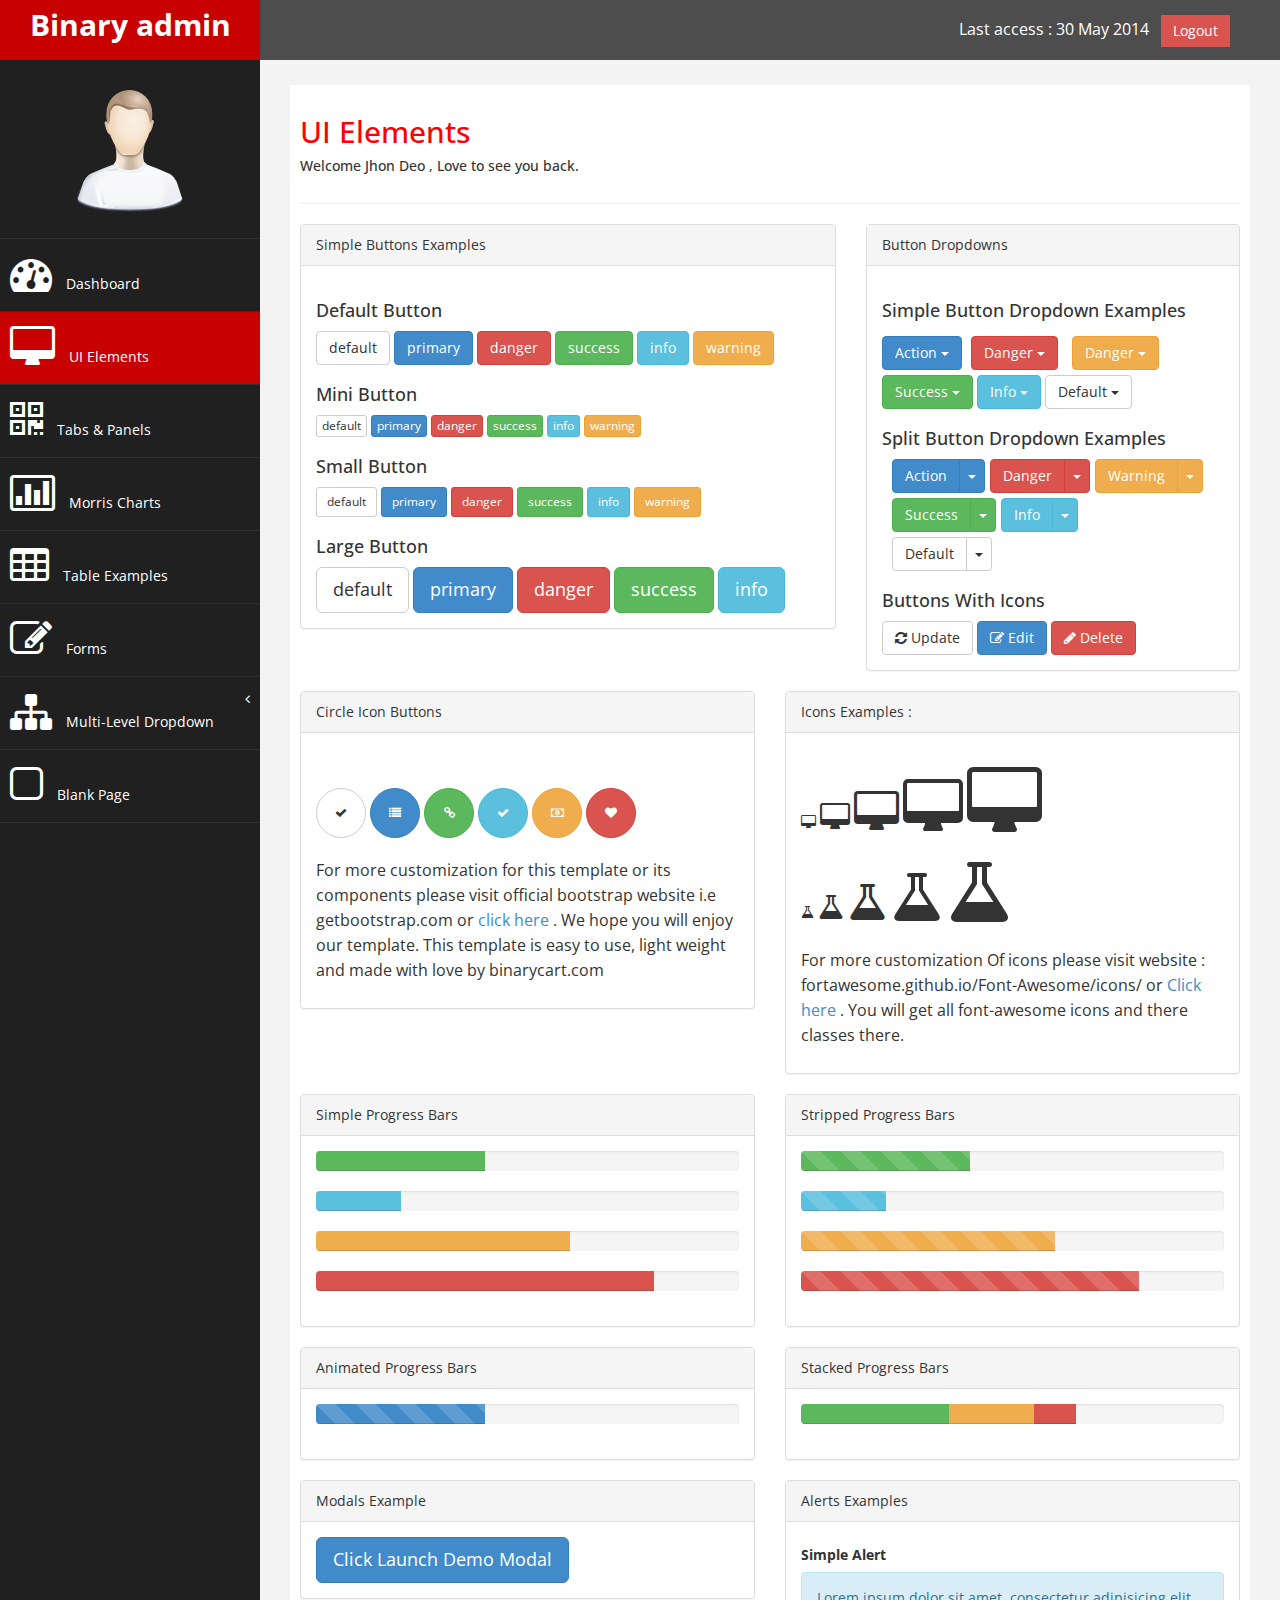
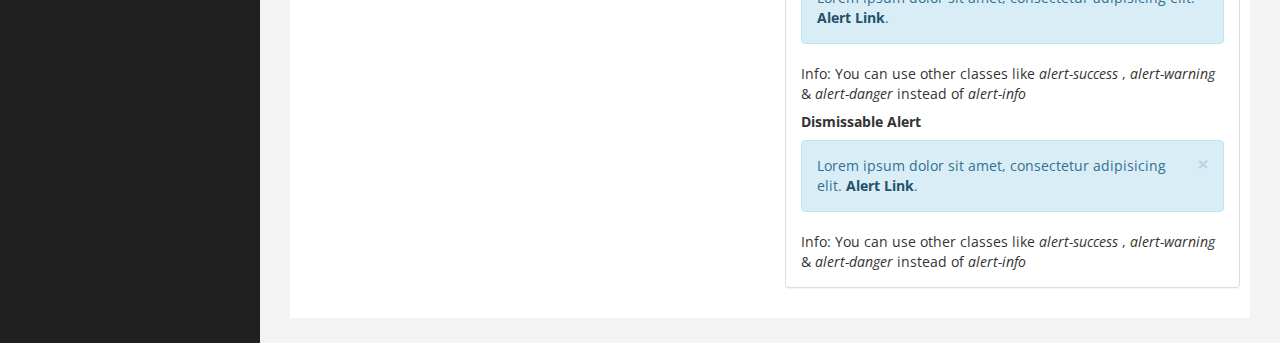
<file: dealer/ui.html>
﻿<!DOCTYPE html>
<html xmlns="http://www.w3.org/1999/xhtml">
<head>
      <meta charset="utf-8" />
    <meta name="viewport" content="width=device-width, initial-scale=1.0" />
    <title>Free Bootstrap Admin Template : Binary Admin</title>
	<!-- BOOTSTRAP STYLES-->
    <link href="assets/css/bootstrap.css" rel="stylesheet" />
     <!-- FONTAWESOME STYLES-->
    <link href="assets/css/font-awesome.css" rel="stylesheet" />
        <!-- CUSTOM STYLES-->
    <link href="assets/css/custom.css" rel="stylesheet" />
     <!-- GOOGLE FONTS-->
   <link href='http://fonts.googleapis.com/css?family=Open+Sans' rel='stylesheet' type='text/css' />
</head>
<body>
    <div id="wrapper">
        <nav class="navbar navbar-default navbar-cls-top " role="navigation" style="margin-bottom: 0">
            <div class="navbar-header">
                <button type="button" class="navbar-toggle" data-toggle="collapse" data-target=".sidebar-collapse">
                    <span class="sr-only">Toggle navigation</span>
                    <span class="fa fa-bar"></span>
                    <span class="fa fa-bar"></span>
                    <span class="fa fa-bar"></span>
                </button>
                <a class="navbar-brand" href="index.html">Binary admin</a> 
            </div>
  <div style="color: white;
padding: 15px 50px 5px 50px;
float: right;
font-size: 16px;"> Last access : 30 May 2014 &nbsp; <a href="#" class="btn btn-danger square-btn-adjust">Logout</a> </div>
        </nav>   
           <!-- /. NAV TOP  -->
                <nav class="navbar-default navbar-side" role="navigation">
            <div class="sidebar-collapse">
                <ul class="nav" id="main-menu">
				<li class="text-center">
                    <img src="assets/img/find_user.png" class="user-image img-responsive"/>
					</li>
				
					
                    <li>
                        <a  href="index.html"><i class="fa fa-dashboard fa-3x"></i> Dashboard</a>
                    </li>
                      <li>
                        <a class="active-menu"   href="ui.html"><i class="fa fa-desktop fa-3x"></i> UI Elements</a>
                    </li>
                    <li>
                        <a  href="tab-panel.html"><i class="fa fa-qrcode fa-3x"></i> Tabs & Panels</a>
                    </li>
						   <li  >
                        <a  href="chart.html"><i class="fa fa-bar-chart-o fa-3x"></i> Morris Charts</a>
                    </li>	
                      <li  >
                        <a  href="table.html"><i class="fa fa-table fa-3x"></i> Table Examples</a>
                    </li>
                    <li  >
                        <a  href="form.html"><i class="fa fa-edit fa-3x"></i> Forms </a>
                    </li>				
					
					                   
                    <li>
                        <a href="#"><i class="fa fa-sitemap fa-3x"></i> Multi-Level Dropdown<span class="fa arrow"></span></a>
                        <ul class="nav nav-second-level">
                            <li>
                                <a href="#">Second Level Link</a>
                            </li>
                            <li>
                                <a href="#">Second Level Link</a>
                            </li>
                            <li>
                                <a href="#">Second Level Link<span class="fa arrow"></span></a>
                                <ul class="nav nav-third-level">
                                    <li>
                                        <a href="#">Third Level Link</a>
                                    </li>
                                    <li>
                                        <a href="#">Third Level Link</a>
                                    </li>
                                    <li>
                                        <a href="#">Third Level Link</a>
                                    </li>

                                </ul>
                               
                            </li>
                        </ul>
                      </li>  
                  <li  >
                        <a  href="blank.html"><i class="fa fa-square-o fa-3x"></i> Blank Page</a>
                    </li>	
                </ul>
               
            </div>
            
        </nav>  
        <!-- /. NAV SIDE  -->
        <div id="page-wrapper" >
            <div id="page-inner">
                <div class="row">
                    <div class="col-md-12">
                     <h2>UI Elements</h2>   
                        <h5>Welcome Jhon Deo , Love to see you back. </h5>
                       
                    </div>
                </div>
                 <!-- /. ROW  -->
                 <hr />
                 <div class="row">
                    
                      <div class="col-md-7">
                    <div class="panel panel-default">
                        <div class="panel-heading">
                         Simple Buttons Examples
                        </div>        
                                      
                                    <div class="panel-body"> 

                    <h4>Default Button</h4>
                    <a href="#" class="btn btn-default">default</a>
                    <a href="#" class="btn btn-primary">primary</a>
                    <a href="#" class="btn btn-danger">danger</a>
                    <a href="#" class="btn btn-success">success</a>
                    <a href="#" class="btn btn-info">info</a>
                    <a href="#" class="btn btn-warning">warning</a>

                   
                    <h4>Mini Button</h4>
                    <a href="#" class="btn btn-default btn-xs">default</a>
                    <a href="#" class="btn btn-primary btn-xs">primary</a>
                    <a href="#" class="btn btn-danger btn-xs">danger</a>
                    <a href="#" class="btn btn-success btn-xs">success</a>
                    <a href="#" class="btn btn-info btn-xs">info</a>
                    <a href="#" class="btn btn-warning btn-xs">warning</a>

                  
                    <h4>Small Button</h4>
                    <a href="#" class="btn btn-default btn-sm">default</a>
                    <a href="#" class="btn btn-primary btn-sm">primary</a>
                    <a href="#" class="btn btn-danger btn-sm">danger</a>
                    <a href="#" class="btn btn-success btn-sm">success</a>
                    <a href="#" class="btn btn-info btn-sm">info</a>
                    <a href="#" class="btn btn-warning btn-sm">warning</a>

                   
                    <h4>Large Button</h4>

                    <a href="#" class="btn btn-default btn-lg">default</a>
                    <a href="#" class="btn btn-primary btn-lg">primary</a>
                    <a href="#" class="btn btn-danger btn-lg">danger</a>
                    <a href="#" class="btn btn-success btn-lg">success</a>
                    <a href="#" class="btn btn-info btn-lg">info</a>

                   
                </div>
            </div>
                          </div>
                     <div class="col-md-5">
                      <div class="panel panel-default">
                        <div class="panel-heading">
                           Button Dropdowns
                        </div>        
                                      
                                    <div class="panel-body"> 
                                          <h4>Simple Button Dropdown Examples </h4>  
                                       <div style="margin-top: 10px;">
											
											<div class="btn-group">
											  <button data-toggle="dropdown" class="btn btn-primary dropdown-toggle">Action <span class="caret"></span></button>
											  <ul class="dropdown-menu">
												<li><a href="#">Action</a></li>
												<li><a href="#">Another action</a></li>
												<li><a href="#">Something else here</a></li>
												<li class="divider"></li>
												<li><a href="#">Separated link</a></li>
											  </ul>
											</div>
											<div style="margin:5px;" class="btn-group">
											  <button data-toggle="dropdown" class="btn btn-danger dropdown-toggle">Danger <span class="caret"></span></button>
											  <ul class="dropdown-menu">
												<li><a href="#">Action</a></li>
												<li><a href="#">Another action</a></li>
												<li><a href="#">Something else here</a></li>
												<li class="divider"></li>
												<li><a href="#">Separated link</a></li>
											  </ul>
											</div>
                                           <div style="margin:5px;" class="btn-group">
											  <button data-toggle="dropdown" class="btn btn-warning dropdown-toggle">Danger <span class="caret"></span></button>
											  <ul class="dropdown-menu">
												<li><a href="#">Action</a></li>
												<li><a href="#">Another action</a></li>
												<li><a href="#">Something else here</a></li>
												<li class="divider"></li>
												<li><a href="#">Separated link</a></li>
											  </ul>
											</div>
										  </div>
										  <div>
                                               
                                              	<div class="btn-group">
											  <button data-toggle="dropdown" class="btn btn-success dropdown-toggle">Success <span class="caret"></span></button>
											  <ul class="dropdown-menu">
												<li><a href="#">Action</a></li>
												<li><a href="#">Another action</a></li>
												<li><a href="#">Something else here</a></li>
												<li class="divider"></li>
												<li><a href="#">Separated link</a></li>
											  </ul>
											</div>
											<div class="btn-group">
											  <button data-toggle="dropdown" class="btn btn-info dropdown-toggle">Info <span class="caret"></span></button>
											  <ul class="dropdown-menu">
												<li><a href="#">Action</a></li>
												<li><a href="#">Another action</a></li>
												<li><a href="#">Something else here</a></li>
												<li class="divider"></li>
												<li><a href="#">Separated link</a></li>
											  </ul>
											</div>
											<div class="btn-group">
											  <button data-toggle="dropdown" class="btn btn-default dropdown-toggle">Default <span class="caret"></span></button>
											  <ul class="dropdown-menu">
												<li><a href="#">Action</a></li>
												<li><a href="#">Another action</a></li>
												<li><a href="#">Something else here</a></li>
												<li class="divider"></li>
												<li><a href="#">Separated link</a></li>
											  </ul>
											</div>
										  </div>
                                       
                                       <h4>Split Button Dropdown Examples </h4>
                                      
                                       <div style="margin:5px;" class="btn-toolbar">
										
										<div class="btn-group">
										  <button class="btn btn-primary">Action</button>
										  <button data-toggle="dropdown" class="btn btn-primary dropdown-toggle"><span class="caret"></span></button>
										  <ul class="dropdown-menu">
											<li><a href="#">Action</a></li>
											<li><a href="#">Another action</a></li>
											<li><a href="#">Something else here</a></li>
											<li class="divider"></li>
											<li><a href="#">Separated link</a></li>
										  </ul>
										</div>
										<div class="btn-group">
										  <button class="btn btn-danger">Danger</button>
										  <button data-toggle="dropdown" class="btn btn-danger dropdown-toggle"><span class="caret"></span></button>
										  <ul class="dropdown-menu">
											<li><a href="#">Action</a></li>
											<li><a href="#">Another action</a></li>
											<li><a href="#">Something else here</a></li>
											<li class="divider"></li>
											<li><a href="#">Separated link</a></li>
										  </ul>
										</div>
                                           <div class="btn-group">
										  <button class="btn btn-warning">Warning</button>
										  <button data-toggle="dropdown" class="btn btn-warning dropdown-toggle"><span class="caret"></span></button>
										  <ul class="dropdown-menu">
											<li><a href="#">Action</a></li>
											<li><a href="#">Another action</a></li>
											<li><a href="#">Something else here</a></li>
											<li class="divider"></li>
											<li><a href="#">Separated link</a></li>
										  </ul>
										</div>
									  </div>
									  <div style="margin:5px;" class="btn-toolbar">
										
										<div class="btn-group">
										  <button class="btn btn-success">Success</button>
										  <button data-toggle="dropdown" class="btn btn-success dropdown-toggle"><span class="caret"></span></button>
										  <ul class="dropdown-menu">
											<li><a href="#">Action</a></li>
											<li><a href="#">Another action</a></li>
											<li><a href="#">Something else here</a></li>
											<li class="divider"></li>
											<li><a href="#">Separated link</a></li>
										  </ul>
										</div>
										<div class="btn-group">
										  <button class="btn btn-info">Info</button>
										  <button data-toggle="dropdown" class="btn btn-info dropdown-toggle"><span class="caret"></span></button>
										  <ul class="dropdown-menu">
											<li><a href="#">Action</a></li>
											<li><a href="#">Another action</a></li>
											<li><a href="#">Something else here</a></li>
											<li class="divider"></li>
											<li><a href="#">Separated link</a></li>
										  </ul>
										</div>
									  </div>
									  <div style="margin:5px;" class="btn-toolbar">
										<div class="btn-group">
										  <button class="btn btn-default">Default</button>
										  <button data-toggle="dropdown" class="btn btn-default dropdown-toggle"><span class="caret"></span></button>
										  <ul class="dropdown-menu">
											<li><a href="#">Action</a></li>
											<li><a href="#">Another action</a></li>
											<li><a href="#">Something else here</a></li>
											<li class="divider"></li>
											<li><a href="#">Separated link</a></li>
										  </ul>
										</div>
									  </div>
                                       

                                       <h4>Buttons With Icons</h4>                                       
										
											<button class="btn btn-default"><i class=" fa fa-refresh "></i> Update</button>
											<button class="btn btn-primary"><i class="fa fa-edit "></i> Edit</button>
											<button class="btn btn-danger"><i class="fa fa-pencil"></i> Delete</button>
										
															
									

                                        </div>
                                    </div>
                    </div>
                    </div>
                <!-- /. ROW  -->
                <div class="row">
                    <div class="col-md-6">
                        <div class="panel panel-default">
                        <div class="panel-heading">
                            Circle Icon Buttons 
                        </div>
                       
                        <div class="panel-body">
                             <br /> <br />
                            <button type="button" class="btn btn-default btn-circle"><i class="fa fa-check"></i>
                            </button>
                            <button type="button" class="btn btn-primary btn-circle"><i class="fa fa-list"></i>
                            </button>
                            <button type="button" class="btn btn-success btn-circle"><i class="fa fa-link"></i>
                            </button>
                            <button type="button" class="btn btn-info btn-circle"><i class="fa fa-check"></i>
                            </button>
                            <button type="button" class="btn btn-warning btn-circle"><i class="fa fa-money"></i>
                            </button>
                            <button type="button" class="btn btn-danger btn-circle"><i class="fa fa-heart"></i>
                            </button>
                           <br />
                             <p>
                        For more customization for this template or its components please visit official bootstrap website i.e getbootstrap.com or <a href="http://getbootstrap.com/components/" target="_blank">click here</a> . We hope you will enjoy our template. This template is easy to use, light weight and made with love by binarycart.com 
                        </p>
                        </div>
                        
                    </div>
                    </div>
                    <div class="col-md-6">
                        <div class="panel panel-default">
                        <div class="panel-heading">
                            Icons Examples : 
                        </div>
                       
                        <div class="panel-body">
                            <br />
                            <i class="fa fa-desktop "></i>
                            
                             <i class="fa fa-desktop fa-2x"></i>
                              <i class="fa fa-desktop fa-3x"></i>
                              <i class="fa fa-desktop fa-4x"></i>
                              <i class="fa fa-desktop fa-5x"></i>
                              <br />
                             <br />
                            <i class="fa fa-flask "></i>
                            
                             <i class="fa fa-flask fa-2x"></i>
                              <i class="fa fa-flask fa-3x"></i>
                              <i class="fa fa-flask fa-4x"></i>
                              <i class="fa fa-flask fa-5x"></i>
                              <br />
                              <p>
                        For more customization Of icons please visit website : fortawesome.github.io/Font-Awesome/icons/ or  <a href="http://fortawesome.github.io/Font-Awesome/icons/" target="_blank" >Click here</a> . You will get all font-awesome icons and there classes there.
                        </p>
                        </div>
                        
                    </div>
                    </div>
                </div>
                 <!-- /. ROW  -->
                <div class="row">
                    <div class="col-md-6">
                        <div class="panel panel-default">
                        <div class="panel-heading">
                            Simple Progress Bars 
                        </div>
                       
                        <div class="panel-body">
                       <div class="progress">
  <div class="progress-bar progress-bar-success" role="progressbar" aria-valuenow="40" aria-valuemin="0" aria-valuemax="100" style="width: 40%">
    <span class="sr-only">40% Complete (success)</span>
  </div>
</div>
<div class="progress">
  <div class="progress-bar progress-bar-info" role="progressbar" aria-valuenow="20" aria-valuemin="0" aria-valuemax="100" style="width: 20%">
    <span class="sr-only">20% Complete</span>
  </div>
</div>
<div class="progress">
  <div class="progress-bar progress-bar-warning" role="progressbar" aria-valuenow="60" aria-valuemin="0" aria-valuemax="100" style="width: 60%">
    <span class="sr-only">60% Complete (warning)</span>
  </div>
</div>
<div class="progress">
  <div class="progress-bar progress-bar-danger" role="progressbar" aria-valuenow="80" aria-valuemin="0" aria-valuemax="100" style="width: 80%">
    <span class="sr-only">80% Complete</span>
  </div>
</div>
                            </div>
                            </div>
                    </div>
                    <div class="col-md-6">
                        <div class="panel panel-default">
                        <div class="panel-heading">
                            Stripped Progress Bars 
                        </div>
                       
                        <div class="panel-body">
                       <div class="progress progress-striped">
  <div class="progress-bar progress-bar-success" role="progressbar" aria-valuenow="40" aria-valuemin="0" aria-valuemax="100" style="width: 40%">
    <span class="sr-only">40% Complete (success)</span>
  </div>
</div>
<div class="progress progress-striped">
  <div class="progress-bar progress-bar-info" role="progressbar" aria-valuenow="20" aria-valuemin="0" aria-valuemax="100" style="width: 20%">
    <span class="sr-only">20% Complete</span>
  </div>
</div>
<div class="progress progress-striped">
  <div class="progress-bar progress-bar-warning" role="progressbar" aria-valuenow="60" aria-valuemin="0" aria-valuemax="100" style="width: 60%">
    <span class="sr-only">60% Complete (warning)</span>
  </div>
</div>
<div class="progress progress-striped">
  <div class="progress-bar progress-bar-danger" role="progressbar" aria-valuenow="80" aria-valuemin="0" aria-valuemax="100" style="width: 80%">
    <span class="sr-only">80% Complete</span>
  </div>
</div>
                            </div>
                            </div>
                    </div>
                </div>
                 <!-- /. ROW  -->
                <div class="row">
                    <div class="col-md-6">
                        <div class="panel panel-default">
                        <div class="panel-heading">
                            Animated Progress Bars 
                        </div>
                       
                        <div class="panel-body">
                       <div class="progress progress-striped active">
  <div class="progress-bar progress-bar-primary" role="progressbar" aria-valuenow="40" aria-valuemin="0" aria-valuemax="100" style="width: 40%">
    <span class="sr-only">40% Complete (success)</span>
  </div>
</div>
                            </div>
                            </div>
                    </div>
                      <div class="col-md-6">
                        <div class="panel panel-default">
                        <div class="panel-heading">
                            Stacked Progress Bars 
                        </div>
                       
                        <div class="panel-body">
                       <div class="progress">
  <div class="progress-bar progress-bar-success" style="width: 35%">
    <span class="sr-only">35% Complete (success)</span>
  </div>
  <div class="progress-bar progress-bar-warning" style="width: 20%">
    <span class="sr-only">20% Complete (warning)</span>
  </div>
  <div class="progress-bar progress-bar-danger" style="width: 10%">
    <span class="sr-only">10% Complete (danger)</span>
  </div>
</div>
                            </div>
                            </div>
                    </div>
                </div>
                <!-- /. ROW  -->
                <div class="row">
                    <div class="col-md-6">
                       
                     <!--  Modals-->
                    <div class="panel panel-default">
                        <div class="panel-heading">
                            Modals Example
                        </div>
                        <div class="panel-body">
                            <button class="btn btn-primary btn-lg" data-toggle="modal" data-target="#myModal">
                              Click  Launch Demo Modal
                            </button>
                            <div class="modal fade" id="myModal" tabindex="-1" role="dialog" aria-labelledby="myModalLabel" aria-hidden="true">
                                <div class="modal-dialog">
                                    <div class="modal-content">
                                        <div class="modal-header">
                                            <button type="button" class="close" data-dismiss="modal" aria-hidden="true">&times;</button>
                                            <h4 class="modal-title" id="myModalLabel">Modal title Here</h4>
                                        </div>
                                        <div class="modal-body">
                                            Lorem ipsum dolor sit amet, consectetur adipisicing elit, sed do eiusmod tempor incididunt ut labore et dolore magna aliqua. Ut enim ad minim veniam, quis nostrud exercitation ullamco laboris nisi ut aliquip ex ea commodo consequat. Duis aute irure dolor in reprehenderit in voluptate velit esse cillum dolore eu fugiat nulla pariatur. Excepteur sint occaecat cupidatat non proident, sunt in culpa qui officia deserunt mollit anim id est laborum.
                                        </div>
                                        <div class="modal-footer">
                                            <button type="button" class="btn btn-default" data-dismiss="modal">Close</button>
                                            <button type="button" class="btn btn-primary">Save changes</button>
                                        </div>
                                    </div>
                                </div>
                            </div>
                        </div>
                    </div>
                     <!-- End Modals-->
                
                    </div>
                     <div class="col-md-6">
                          <div class="panel panel-default">
                        <div class="panel-heading">
                            Alerts Examples
                        </div>
                        <div class="panel-body">
                            <h5><strong>Simple Alert</strong></h5>
                            <div class="alert alert-info">
                                Lorem ipsum dolor sit amet, consectetur adipisicing elit. <a href="#" class="alert-link">Alert Link</a>.
                            </div>
                            Info: You can use other classes like <i>alert-success</i> , <i>alert-warning</i> & <i>alert-danger</i> instead of <i>alert-info</i>
                           <br />
                              <h5><strong>Dismissable Alert</strong></h5>
                            <div class="alert alert-info alert-dismissable">
                                <button type="button" class="close" data-dismiss="alert" aria-hidden="true">×</button>
                                Lorem ipsum dolor sit amet, consectetur adipisicing elit. <a href="#" class="alert-link">Alert Link</a>.
                            </div>
                            Info: You can use other classes like <i>alert-success</i> , <i>alert-warning</i> & <i>alert-danger</i> instead of <i>alert-info</i>
                           
                             </div>
                              </div>
                     </div>
                </div>
                <!-- /. ROW  -->
    </div>
             <!-- /. PAGE INNER  -->
            </div>
         <!-- /. PAGE WRAPPER  -->
        </div>
     <!-- /. WRAPPER  -->
    <!-- SCRIPTS -AT THE BOTOM TO REDUCE THE LOAD TIME-->
    <!-- JQUERY SCRIPTS -->
    <script src="assets/js/jquery-1.10.2.js"></script>
      <!-- BOOTSTRAP SCRIPTS -->
    <script src="assets/js/bootstrap.min.js"></script>
    <!-- METISMENU SCRIPTS -->
    <script src="assets/js/jquery.metisMenu.js"></script>
      <!-- CUSTOM SCRIPTS -->
    <script src="assets/js/custom.js"></script>
 
</body>
</html>
</file>
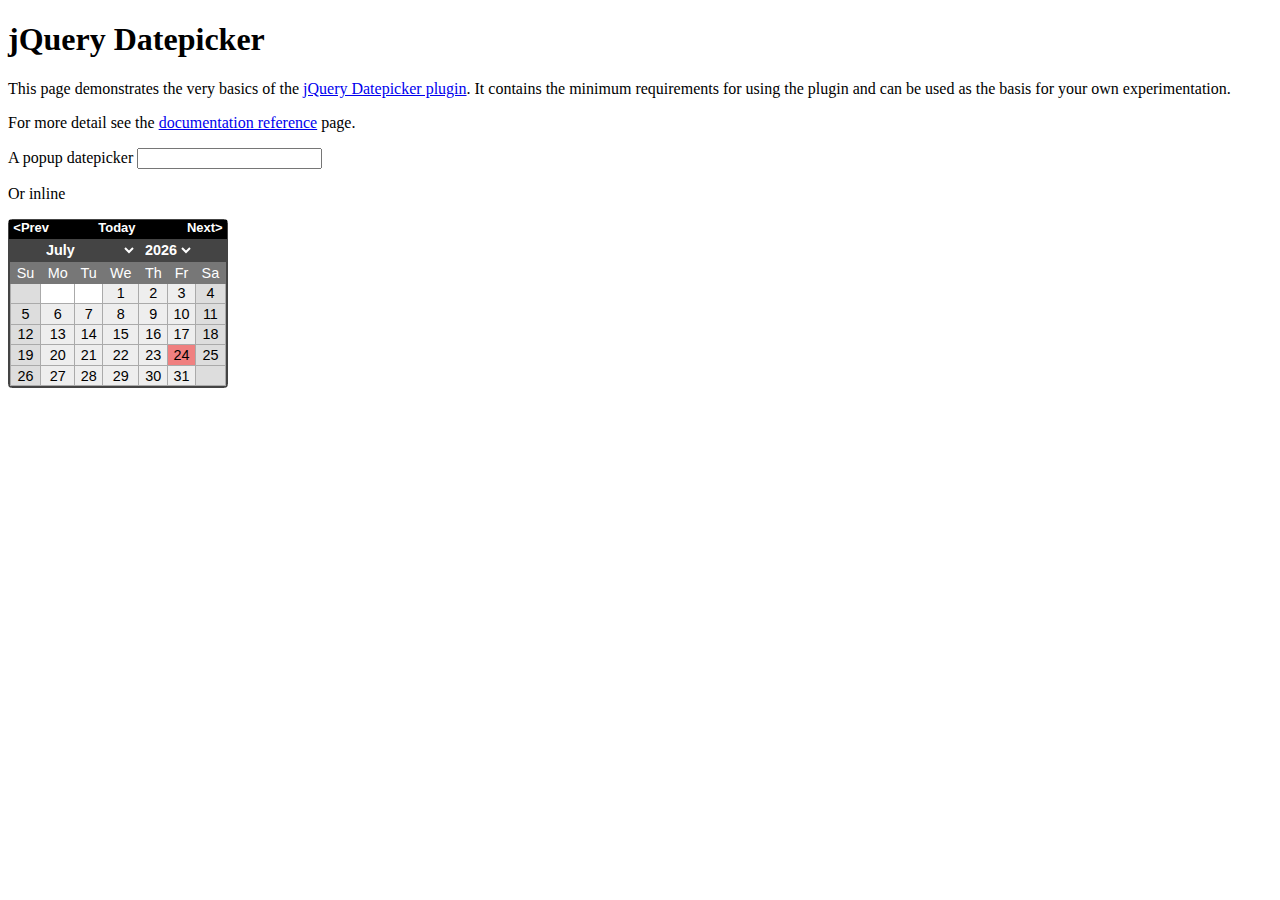
<file: jquery.datepick/datepickBasic.html>
<!DOCTYPE html>
<html>
<head>
<meta http-equiv="Content-Type" content="text/html;charset=utf-8">
<title>jQuery Datepicker</title>
<link href="jquery.datepick.css" rel="stylesheet">
<script src="http://ajax.googleapis.com/ajax/libs/jquery/1.11.0/jquery.min.js"></script>
<script src="jquery.plugin.js"></script>
<script src="jquery.datepick.js"></script>
<script>
$(function() {
	$('#popupDatepicker').datepick();
	$('#inlineDatepicker').datepick({onSelect: showDate});
});

function showDate(date) {
	alert('The date chosen is ' + date);
}
</script>
</head>
<body>
<h1>jQuery Datepicker</h1>
<p>This page demonstrates the very basics of the
	<a href="http://keith-wood.name/datepick.html">jQuery Datepicker plugin</a>.
	It contains the minimum requirements for using the plugin and
	can be used as the basis for your own experimentation.</p>
<p>For more detail see the <a href="http://keith-wood.name/datepickRef.html">documentation reference</a> page.</p>
<p>A popup datepicker <input type="text" id="popupDatepicker"></p>
<p>Or inline</p>
<div id="inlineDatepicker"></div>
</body>
</html>
</file>
<file: selfcare/css/general_style.css>
/* Import Google Fonts */
@import 'https://fonts.googleapis.com/css?family=Open+Sans|Roboto:400,500|Arvo|Days+One';

/* Set a unified style */
*{
	box-sizing:border-box;
	margin:0px;
	padding:0px;
	text-decoration:none;
	list-style:none;
	border:0px;
}
a{
	-webkit-transition: all 0.3s;
	transition: all 0.3s;
}
input[type='submit']{
	-webkit-transition: all 0.3s;
	transition: all 0.3s;
}
body{
	font-size:13px;
	font-family:'Open Sans';
	background:#F8F8F8;
	color:#424242;
}

h1,h2,h3{
	font-family:'Roboto';
}

input:focus,
select:focus,
textarea:focus,
button:focus {
    outline: none;
}
*::-webkit-scrollbar {
    width: 10px;
}
*::-webkit-scrollbar-track {
	background:#F8F8F8;
}
*::-webkit-scrollbar-thumb {
	background:#929292;
}

/* Set a clear fix */
.lx-clear-fix{
	clear:both;
}

/* Color Setting */
.lx-settings{
	position:fixed;
	z-index:11;
	top:100px;
	right:-111px;
	transition:ease all 0.3s;
	-webkit-transition:ease all 0.3s;
}
.lx-settings > i{
	display:block;
	float:left;
	width:40px;
	padding:10px 0px;
	font-size:20px;
	text-align:center;
	background:#424242;
	color:#FFFFFF;
	cursor:pointer;
}
.lx-colors{
	float:right;
	width:111px;
	padding:10px;
	padding-bottom:5px;
	background:#424242;
}
.lx-colors > a span{
	display:inline-block;
	min-width:20px;
	min-height:20px;
}
.lx-yellow{
	background:#FFA500;
}
.lx-green{
	background:#00b159;
}
.lx-purple{
	background:#e86af0;
}
.lx-pink{
	background:#d11141;
}
.lx-blue{
	background:#00aedb;
}
.lx-gray{
	background:#242424;
}
.lx-orange{
	background:#f37735;
}
.lx-red{
	background:#cc181e;
}

/* Set the layouts */
.lx-g1{
	position:relative;
	width:100%;
	padding:15px;
	opacity:1.0;
	-webkit-transition: all 0.8s;
	transition: all 0.8s;
}
.lx-g1-f{
	position:relative;
	width:100%;
	opacity:1.0;
	-webkit-transition: all 0.8s;
	transition: all 0.8s;
}
.lx-g2{
	float:left;
	position:relative;
	width:50%;
	padding:15px;
	opacity:1.0;
	-webkit-transition: all 0.8s;
	transition: all 0.8s;
}
.lx-g2-f{
	float:left;
	position:relative;
	width:50%;
	opacity:1.0;
	-webkit-transition: all 0.8s;
	transition: all 0.8s;
}
.lx-g3{
	float:left;
	position:relative;
	width:33.33%;
	padding:15px;
	opacity:1.0;
	-webkit-transition: all 0.8s;
	transition: all 0.8s;
}
.lx-g3-f{
	float:left;
	position:relative;
	width:33.33%;
	opacity:1.0;
	-webkit-transition: all 0.8s;
	transition: all 0.8s;
}
.lx-g3-2{
	float:left;
	position:relative;
	width:66.66%;
	padding:15px;
	opacity:1.0;
	-webkit-transition: all 0.8s;
	transition: all 0.8s;
}
.lx-g3-2-f{
	float:left;
	position:relative;
	width:66.66%;
	opacity:1.0;
	-webkit-transition: all 0.8s;
	transition: all 0.8s;
}
.lx-g4{
	float:left;
	position:relative;
	width:25%;
	padding:15px;
	opacity:1.0;
	-webkit-transition: all 0.8s;
	transition: all 0.8s;
}
.lx-g4-f{
	float:left;
	position:relative;
	width:25%;
	opacity:1.0;
	-webkit-transition: all 0.8s;
	transition: all 0.8s;
}
.lx-g4-3{
	float:left;
	position:relative;
	width:75%;
	padding:15px;
	opacity:1.0;
	-webkit-transition: all 0.8s;
	transition: all 0.8s;
}
.lx-g4-3-f{
	float:left;
	position:relative;
	width:75%;
	opacity:1.0;
	-webkit-transition: all 0.8s;
	transition: all 0.8s;
}
.lx-g5{
	float:left;
	position:relative;
	width:20%;
	padding:15px;
	opacity:1.0;
	-webkit-transition: all 0.8s;
	transition: all 0.8s;
}
.lx-g5-f{
	float:left;
	position:relative;
	width:20%;
	opacity:1.0;
	-webkit-transition: all 0.8s;
	transition: all 0.8s;
}
.lx-g5-2{
	float:left;
	position:relative;
	width:40%;
	padding:15px;
	opacity:1.0;
	-webkit-transition: all 0.8s;
	transition: all 0.8s;
}
.lx-g5-2-f{
	float:left;
	position:relative;
	width:40%;
	opacity:1.0;
	-webkit-transition: all 0.8s;
	transition: all 0.8s;
}
.lx-g5-3{
	float:left;
	position:relative;
	width:60%;
	padding:15px;
	opacity:1.0;
	-webkit-transition: all 0.8s;
	transition: all 0.8s;
}
.lx-g5-3-f{
	float:left;
	position:relative;
	width:60%;
	opacity:1.0;
	-webkit-transition: all 0.8s;
	transition: all 0.8s;
}
.lx-g5-4{
	float:left;
	position:relative;
	width:80%;
	padding:15px;
	opacity:1.0;
	-webkit-transition: all 0.8s;
	transition: all 0.8s;
}
.lx-g5-4-f{
	float:left;
	position:relative;
	width:80%;
	opacity:1.0;
	-webkit-transition: all 0.8s;
	transition: all 0.8s;
}
.lx-g6{
	float:left;
	position:relative;
	width:16.66%;
	padding:15px;
	opacity:1.0;
	-webkit-transition: all 0.8s;
	transition: all 0.8s;
}
.lx-g6-f{
	float:left;
	position:relative;
	width:16.66%;
	opacity:1.0;
	-webkit-transition: all 0.8s;
	transition: all 0.8s;
}
.lx-g6-5{
	float:left;
	position:relative;
	width:83.33%;
	padding:15px;
	opacity:1.0;
	-webkit-transition: all 0.8s;
	transition: all 0.8s;
}
.lx-g6-5-f{
	float:left;
	position:relative;
	width:83.33%;
	opacity:1.0;
	-webkit-transition: all 0.8s;
	transition: all 0.8s;
}
.lx-g8{
	float:left;
	position:relative;
	width:12.5%;
	padding:15px;
	opacity:1.0;
	-webkit-transition: all 0.8s;
	transition: all 0.8s;
}
.lx-g8-f{
	float:left;
	position:relative;
	width:12.5%;
	opacity:1.0;
	-webkit-transition: all 0.8s;
	transition: all 0.8s;
}
.lx-g8-7{
	float:left;
	position:relative;
	width:87.5%;
	padding:15px;
	opacity:1.0;
	-webkit-transition: all 0.8s;
	transition: all 0.8s;
}
.lx-g8-7-f{
	float:left;
	position:relative;
	width:87.5%;
	opacity:1.0;
	-webkit-transition: all 0.8s;
	transition: all 0.8s;
}
@media(max-width:768px){
	.lx-g1{
		width:100%;
	}
	.lx-g1-f{
		width:100%;
	}
	.lx-g2{
		width:100%;
	}
	.lx-g2-f{
		width:100%;
	}
	.lx-g3{
		width:100%;
	}
	.lx-g3-f{
		width:100%;
	}
	.lx-g3-2{
		width:100%;
	}
	.lx-g3-2-f{
		width:100%;
	}
	.lx-g4{
		width:100%;
	}
	.lx-g4-f{
		width:100%;
	}
	.lx-g4-3{
		width:100%;
	}
	.lx-g4-3-f{
		width:100%;
	}
	.lx-g5{
		width:100%;
	}
	.lx-g5-f{
		width:50%;
	}
	.lx-g5-2{
		width:100%;
	}
	.lx-g5-2-f{
		width:100%;
	}
	.lx-g5-3{
		width:100%;
	}
	.lx-g5-3-f{
		width:100%;
	}
	.lx-g5-4{
		width:100%;
	}
	.lx-g5-4-f{
		width:100%;
	}
	.lx-g6{
		width:100%;
	}
	.lx-g6-f{
		width:100%;
	}
	.lx-g6-5{
		width:100%;
	}
	.lx-g6-5-f{
		width:100%;
	}
	.lx-g8{
		width:100%;
	}
	.lx-g8-f{
		width:100%;
	}
	.lx-g8-7{
		width:100%;
	}
	.lx-g8-7-f{
		width:100%;
	}
}

/* Gallery effects */
.lx-col-hide{
	width:0%;
	margin:0%;
	padding:0%;
	opacity:0.0;
	transform:scale(0.0);
}
</file>
<file: selfcare/css/main_style.css>
/* KHABAR News Magazin Template
Here is the content of this css file
	
- Wrapper
	- Header
		- Header Mobile 'Menu' Button
		- Header Search
		- Header Logo
		- Header Main Menu
			- Header Sub Menu
		- Header Date
	- Main Slide
	- Hero
	- Breaking News
	- Main Content
		- News Container
			- News Item
			- Sticky News
				- News Item Thumbnail
				- News Item Text
			- Timeline News
			- News Pagination
			- Single Post Container
				- Page Tree
				- Single Post Content
					- Share
					- Tags
					- Author
				- Post Prev Next
				- News Comment
				- News Comment Form
		- Shortcodes
			- Boxes
			- Alerts
			- Tabs
			- Toggle
	- Side Bar
		- Side Bar Item
			- Side Bar Title
			- Side Bar Content
				- Latest News Item
				- Side Bar Search
				- Event
				- Side Bar Social Media
				- Weather
				- Mini Slide
	- Popup
	- Footer
		- Footer Top
			- Footer Newsletter
			- Footer Social Media
		- Footer Bottom
			- Footer Links
			- Footer Copyrights
*/

/* Wrapper */
.lx-wrapper{
	width:100%;
}

/* Loader */
.lx-loader{
	display:flex;
	align-items:center;
    justify-content:center;
	position:fixed;
	z-index:20;
	left:0px;
	top:0px;
	width:100%;
	height:100%;
	text-align:center;
	background:#121212;
}
.lx-loader img:nth-child(2){
	width:200px;
}

/* Header */
.lx-header{
	position:fixed;
	z-index:10;
	width:16.66%;
	height:100%;
	background:#242424;
	-webkit-transition: all 0.3s;
	transition: all 0.3s;
}
@media(max-width:1024px){
	.lx-header{
		left:-200px;
		width:200px;
	}
}
.lx-header-horizontal{
	width:100%;
	height:auto;
	background:#FFFFFF;
	box-shadow:0px 0px 4px #BEBEBE;
}
@media(max-width:1024px){
	.lx-header-horizontal{
		left:0px;
		width:100%;
	}
}
.lx-header-horizontal .lx-header-content-top{
	width:1170px;
	margin:auto;
	border-bottom2:1px solid #EEEEEE;
}
.lx-header-horizontal .lx-header-content-bottom{
	width:1170px;
	margin:auto;
}
@media(max-width:1024px){
	.lx-header-horizontal .lx-header-content-top{
		width:100% !important;
	}
	.lx-header-horizontal .lx-header-content-bottom{
		width:100% !important;
	}
}

/* Header Mobile 'Menu' Button */
.lx-header > a{
	position:absolute;
	z-index:11;
	top:55px;
	right:-70px;
	display:none;
	width:90px;
	padding:10px 0px;
	padding-left:20px;
	font-family:'Roboto';
	text-align:center;
	color:#FFFFFF;
	background:#242424;
}
@media(max-width:1024px){
	.lx-header > a{
		display:inline-block;
	}
	.lx-header-horizontal > a{
		display:none;
	}
}

/* Header Search */
.lx-header-search form{
	position:relative;
}
.lx-header-horizontal .lx-header-search form{
	float:right;
	width:300px;
}
@media(max-width:768px){
	.lx-header-horizontal .lx-header-search form{
		width:162px;
	}
}
.lx-header-search form label input[type='text']{
	width:100%;
	padding:20px;
	padding-right:50px;
	background:#424242;
	color:#EEEEEE;
	-webkit-transition: all 0.3s;
	transition: all 0.3s;
}
.lx-header-horizontal .lx-header-search form label input[type='text']{
	width:300px;
	padding:12px 10px;
	padding-right:30px;
	background:none;
	color:#999999;
	-webkit-transition: all 0.3s;
	transition: all 0.3s;
        border-bottom: solid 1px #f8f8f8;
}
.lx-header-search form label input[type='text']:focus{
	background:#626262;
}
.lx-header-horizontal .lx-header-search form label input[type='text']:focus{
	background:none;
}
.lx-header-search form input[type='submit']{
	position:absolute;
	top:10px;
	right:20px;
	font-size:30px;
	color:#BEBEBE;
	background:none;
	cursor:pointer;
	-webkit-transition: all 0.3s;
	transition: all 0.3s;
}
.lx-header-horizontal .lx-header-search form input[type='submit']{
	position:absolute;
	top:10px;
	right:10px;
	font-size:16px;
	color:#BEBEBE;
	background:none;
	cursor:pointer;
	-webkit-transition: all 0.3s;
	transition: all 0.3s;
}
.lx-header-search form input[type='submit']:hover{
	color:#999999;
}

/* Header Logo */
.lx-header-logo{
	margin:30px 20px 10px;
}
.lx-header-horizontal .lx-header-logo{
	float:left;
	margin:4px;
}
@media(max-width:768px){
	.lx-header-horizontal .lx-header-logo{
		float:right;
	}
    .lx-header-logo img {
        width: auto !important;
        height: 30px !important;
    }       
    .lx-body-content-horizontal {
        padding-top: 90px !important;
    }
    .lx-header-horizontal .lx-header-main-menu {
        padding: 0px 20px 0px 0px !important;
    }    
        #banner_slider_1, #banner_slider_2
        {
            height: 130px !important;
        }
    
}
.lx-header-horizontal .lx-header-logo a{
	font-size:30px;
	font-family:'Days One';
	font-weight:bold;
	color:#242424;
}
.lx-header-logo img{
	width:100%;
}

/* Header Main Menu */
.lx-header-main-menu{
	padding:10px 20px;
}
.lx-header-horizontal .lx-header-main-menu{
	float:right;
	padding:25px 0px 0px 0px;
}
@media(max-width:768px){
	.lx-header-horizontal .lx-header-main-menu{
		position:fixed;
		width:160px;
	}
}
.lx-header-horizontal .lx-header-main-menu > a{
	display:none;
	margin-left:10px;
	font-size:30px;
	color:#242424;
}
@media(max-width:768px){
	.lx-header-horizontal .lx-header-main-menu > a{
		display:inline-block;
	}
	.lx-header-horizontal .lx-header-main-menu > ul{
		position:absolute;
		left:-160px;
		width:100%;
		background:#FFFFFF;
		-webkit-transition: all 0.3s;
		transition: all 0.3s;
	}
}
.lx-header-main-menu > ul > li{
	position:relative;
}
.lx-header-horizontal .lx-header-main-menu > ul > li{
	float:left;
}
@media(max-width:768px){
	.lx-header-horizontal .lx-header-main-menu > ul > li{
		float:none;
	}
}
.lx-header-main-menu > ul > li > a{
	display:block;
	padding:10px 0px;
	font-size:13px;
	font-family:'Roboto';
	color:#FFFFFF;
	-webkit-transition: all 0.3s;
	transition: all 0.3s;
}
.lx-header-horizontal .lx-header-main-menu > ul > li > a{
	display:block;
	padding:10px;
	font-size:13px;
	font-family:'Roboto';
	color:#242424;
	-webkit-transition: all 0.3s;
	transition: all 0.3s;
}
@media(max-width:768px){
	.lx-header-main-menu > ul > li > a{
		padding:7px 0px;
	}
}
.lx-header-main-menu > ul > li > a i{
	margin-left:10px;
}
.lx-header-main-menu > ul > li:hover > a{
	padding-left:20px;
}
.lx-header-horizontal .lx-header-main-menu > ul > li:hover > a{
	padding-left:10px;
}
.lx-header-main-menu > ul > li > a.active{
	padding-left:20px;
	font-weight:bold;
	border-left:3px solid #FFFFFF;
}
.lx-header-horizontal .lx-header-main-menu > ul > li > a.active{
	padding-left:10px;
	border-left:0px;
}

/* Header Sub Menu */
.lx-header-sub-menu{
	position:absolute;
	z-index:2;
	left:100%;
	top:-100%;
	padding:15px 20px;
	background:#323232;
	opacity:0.0;
	transform:scale(0);
	-webkit-transition: all 0.3s;
	transition: all 0.3s;
}
.lx-header-horizontal .lx-header-sub-menu{
	position:absolute;
	z-index:2;
	left:0px;
	top:100%;
	padding:15px 20px;
	background:#323232;
	opacity:0.0;
	transform:scale(0);
	-webkit-transition: all 0.3s;
	transition: all 0.3s;
}
@media(max-width:768px){
	.lx-header-horizontal .lx-header-sub-menu{
		left:160px;
		top:0px;
	}
}
.lx-header-main-menu > ul > li:hover .lx-header-sub-menu{
	transform:scale(1);
	opacity:1.0;
}
.lx-header-sub-menu li a{
	display:block;
	padding:5px 0px;
	font-size:13px;
	font-family:'Roboto';
	color:#FFFFFF;
	white-space:nowrap;
	-webkit-transition: all 0.3s;
	transition: all 0.3s;
}
.lx-header-sub-menu li a:hover{
	color:#BEBEBE;
}
.lx-header-sub-menu li a img{
	width:100%;
}
.lx-sub-menu-fullheight{
	width:160px;
	height:100%;
	position:fixed;
	left:190px;
	top:0px;	
}
.lx-header-horizontal .lx-sub-menu-fullheight{
	position:fixed;
	top:85px;
	left:0px;
	width:100%;
	height:auto;
	padding:10px;
}
@media(max-width:768px){
	.lx-header-horizontal .lx-sub-menu-fullheight{
		width:130px;	
		height:100%;
		padding:10px;
		position:fixed;
		left:160px;
		top:0px;
	}
}
@media(max-width:768px){
	.lx-sub-menu-fullheight{
		width:130px;	
		padding:10px;
	}
}
.lx-header-horizontal .lx-sub-menu-fullheight li{
	float:left;
	width:25%;
	padding:10px;
}
@media(max-width:768px){
	.lx-header-horizontal .lx-sub-menu-fullheight li{
		float:none;
		width:auto;
		padding:0px;
	}
}
.lx-sub-menu-fullheight li a{
	white-space:normal !important;	
}
.lx-sub-menu-fullheight li a strong{
	display:block;	
	font-size:12px;
	font-weight:normal;
}
.lx-header-horizontal .lx-sub-menu-fullheight li a strong{
	font-size:16px;
}
@media(max-width:768px){
	.lx-header-horizontal .lx-sub-menu-fullheight li{
		font-size:11px;
	}
}
@media(max-width:768px){
	.lx-sub-menu-fullheight li a strong{
		font-size:11px;
	}
}

/* Header Date */
.lx-header-date{
	position:absolute;
	bottom:0px;
	left:0px;
	width:100%;
	padding:20px;
	text-align:center;
	background:#424242;
}
.lx-header-horizontal .lx-header-date{
	position:static;
	float:right;
	width:auto;
	padding:10px 10px 11px;
	text-align:center;
	background:none;
        margin-left: 50px;
}
.lx-header-date span{
	font-size:12px;
	font-weight2:bold;
	text-transform:uppercase;
	color:#FFFFFF;
}
.lx-header-horizontal .lx-header-date span{
	font-size:11px;
	color:#c8c8c8;
}
div.toplinks a {
    text-decoration: none;
    text-transform: uppercase;
    color: #242424;
    font-size: 10px;
}
div.toplinks a:hover {
    text-decoration: underline;
}
@media(max-width:768px){
	.lx-header-horizontal .lx-header-date span{
		font-size:10px;
		color:#242424;
	}
}

/* Main Slide */
.lx-body-content-horizontal .lx-main-slide{
	margin-top:10px;
}
.lx-main-slide-item{
	position:relative;
}
.lx-main-slide-item-img img{
	display:block;
	width:100%;
}
.lx-main-slide-item-shadow{
	position:absolute;
	top:0px;
	width:100%;
	height:100%;
	background:rgba(0,0,0,0.3);
	-webkit-transition: all 0.3s;
	transition: all 0.3s;
}
.lx-main-slide-item-shadow:hover{
	background:rgba(0,0,0,0.1);
}
.lx-main-slide-item-border{
	position:relative;
	height:100%;
}
.lx-main-slide-item-text{
	position:absolute;
	bottom:0px;
	width:100%;
	padding:40px;
	background:linear-gradient(to top,rgba(0,0,0,0.3),rgba(0,0,0,0.0));
}
@media(max-width:768px){
	.lx-main-slide-item-text{
		padding:20px;
	}
}
.lx-main-slide-item-text h2{
	font-size:24px;
	font-weight:500;
	margin-bottom:10px;
}
.lx-main-slide-item-text h2 a{
	color:#FFFFFF;
}
.lx-main-slide-item-category{
	float:right;
	display:inline-block;
	padding:0px 5px 2px;
	background:#FFA500;
	color:#FFFFFF;
}
.lx-main-slide-item-date{
	color:#FFFFFF;
}

/* Hero */
.lx-hero{
	position:relative;
}
.lx-body-content-horizontal .lx-hero{
	margin-top:20px;
}
.lx-hero-img{
	overflow:hidden;
}
.lx-hero-img img{
	display:block;
	width:100%;
}
.lx-hero-shadow{
	position:absolute;
	top:0px;
	width:100%;
	height:100%;
	border:40px solid rgba(0,0,0,0.5);
	-webkit-transition: all 0.3s;
	transition: all 0.3s;
}
@media(max-width:768px){
	.lx-hero-shadow{
		border:10px solid rgba(0,0,0,0.5);
	}
}
.lx-hero-border{
	position:relative;
	height:100%;
	border:20px solid #FFFFFF;
}
@media(max-width:768px){
	.lx-hero-border{
		border:10px solid #FFFFFF;
	}
}
.lx-hero-text{
	position:absolute;
	bottom:0px;
	width:100%;
	padding:30px;
	padding-top:70px;
	background:linear-gradient(to top,rgba(0,0,0,0.5),rgba(0,0,0,0.0));
}
@media(max-width:768px){
	.lx-hero-text{
		padding:20px;
	}
}
.lx-hero-text h2{
	font-size:30px;
	font-weight:500;
	margin-bottom:10px;
}
@media(max-width:768px){
	.lx-hero-text h2{
		font-size:20px;
	}
}
.lx-hero-text h2 a{
	color:#FFFFFF;
}
.lx-main-slide-item-date{
	color:#FFFFFF;
}

/* Breaking News */
.lx-breaking-news{
	position:fixed;
	z-index:3;
	bottom:0px;
	width:83.33333333333%;
	padding:10px 20px;
	background:#EEEEEE;
	border-top:1px solid #DDDDDD;
}
@media(max-width:1024px){
	.lx-breaking-news{
		width:100%;
	}
}
.lx-breaking-news span{
	float:left;
	display:inline-block;
	padding:5px 10px;
	font-weight:bold;
	background:#FF0000;
	color:#FFFFFF;
}
.lx-breaking-news ul{
	float:left;
	padding:5px 10px;
}
@media(max-width:768px){
	.lx-breaking-news ul{
		float:none;
		clear:both;
		padding:5px 10px 0px 0px;
	}
}
.lx-breaking-news ul li{
	display:none;
	height:16px;
}
@media(max-width:768px){
	.lx-breaking-news ul li{
		height:auto;
	}
}
.lx-breaking-news ul li:nth-child(1){
	display:block;
}
.lx-breaking-news ul li a{
	font-weight:bold;
	color:#424242;
}

/* Main Content */
.lx-body-content-horizontal{
	padding-top:130px;
	width:1170px;
	margin:auto;
}
@media(max-width:1024px){
	.lx-body-content-horizontal{
		width:100%;
	}
}
.lx-body-main-content{
	padding:20px;
	padding-right:0px;
	padding-bottom:0px;
}
.lx-body-content-horizontal .lx-body-main-content{
	padding:0px;
	padding-top:20px;
}
@media(max-width:768px){
	.lx-body-main-content{
		padding:0px;
	}
}

/* News Container */
.lx-news-container{
	margin-bottom:20px;
	padding:20px;
	padding-bottom:0px;
	background:#FFFFFF;
	border:1px solid #EEEEEE;
}
.lx-news-container-title h2{
	margin-bottom:20px;
	padding-left:10px;
	font-size:26px;
	font-family:'Roboto' !important;
	font-weight:500;
	color:#000000;
	border-left:3px solid #FFA500;
}
.lx-news-container-title h2 a{
	color:#000000;
}
.lx-news-container-title h2 a:hover{
    text-decoration: underline;
}

/* News Item */
.lx-news-item{
	position:relative;
	margin-bottom:20px;
	padding-bottom:0px;
	border-bottom:1px solid #FFA500;
}
.lx-news-item-minimal{
	padding-bottom:0px;
	border-bottom:0px;
}
.lx-news-item-classic{
	padding-bottom:0px;
	border-bottom:0px;	
}
.lx-picture-news{
	margin-bottom:0px;
	padding-bottom:0px;
	border-bottom:0px;
}

/* Sticky News */
.lx-sticky{
	position:relative;
}
.lx-sticky .lx-news-item-img::before{
	content:"FEATURED";
	position:absolute;
	z-index:2;
	top:20px;
	right:-40px;
	display:block;
	width:140px;
	padding:4px 0px;
	font-size:12px;
	font-weight:bold;
	text-align:center;
	background:#FFA500;
	color:#FFFFFF;
	transform:rotate(45deg);
}

/* News Item Thumbnail */
.lx-news-item-img{
	position:relative;
	overflow:hidden;
}
.lx-news-item-minimal .lx-news-item-img{
	float:left;
}
.lx-news-item-classic .lx-news-item-img{
	float:left;
}
.lx-news-item-img img{
	display:block;
        margin: 0 auto;
}
.lx-news-item-img i{
	position:absolute;
	bottom:10px;
	left:10px;
	font-size:30px;
	color:#FFFFFF;
}

/* News Item Text */
.lx-news-item-text{
	padding-top:0px;
        text-align: center;
}
.lx-news-item-minimal .lx-news-item-text{
	padding-top:0px;
}
.lx-news-item-classic .lx-news-item-text{
	padding-top:0px;
}
.lx-news-item-noimage .lx-news-item-text{
	padding-top:0px;
}
.lx-news-item-text h3{
	font-weight:500;
}
.lx-news-item-text h3 a{
	font-size:20px;
	color:#424242;
}
.lx-news-item-minimal .lx-news-item-text h3 a{
	display:block;
	font-size:15px;
}
@media(max-width:768px){
	.lx-news-item-minimal .lx-news-item-text h3 a{
		font-size:14px;
	}
}
.lx-news-item-text p{
	margin-top:10px;
	line-height:22px;
	color:#828282;
}
.lx-news-item-text span{
	display:block;
	margin-top:10px;
	font-size:12px;
	color:#BEBEBE;
}
.lx-news-item-text > a{
	display:inline-block;
	float:right;
	margin-top:10px;
	color:#FFA500;
}
.lx-lx-news-item-meta{
	float:left;
	margin-top:10px;
}
.lx-lx-news-item-meta ul li{
	float:left;
	margin-right:15px;
	font-size:13px;
}
.lx-lx-news-item-meta ul li a{
	color:#424242;
}
.lx-meta-author{
	font-weight:bold;
	color:#FFA500 !important;
}

/* Timeline News */
.lx-timeline-news ul{
	padding-left:20px;
	border-left:1px solid #EEEEEE;
}
.lx-timeline-news ul li{
	margin-bottom:20px;
}
.lx-timeline-news ul li:last-child{
	margin-bottom:0px;
}
.lx-timeline-news ul li > span{
	position:relative;
	display:inline-block;
	margin-bottom:3px;
	font-size:12px;
	color:#999999;
}
.lx-timeline-news ul li > span::before{
	content:"";
	position:absolute;
	top:6px;
	left:-24px;
	width:7px;
	height:7px;
	background:#FFA500;
}
.lx-timeline-news ul li img{
	width:100%;
}
.lx-timeline-news ul li h3{
	font-weight:500;
}
.lx-timeline-news ul li h3 a{
	font-size:20px;
	font-weight:normal;
	color:#424242;
}
.lx-sidebar .lx-timeline-news ul li h3 a{
	font-size:15px;
}

/* News Pagination */
.lx-news-container-pagination{
	padding:20px 0px;
}
.lx-news-container-pagination-desktop{
	display:block;
}	
@media(max-width:768px){
	.lx-news-container-pagination-desktop{
		display:none;
	}	
}
.lx-news-container-pagination ul{
	float:right;
}
.lx-news-container-pagination ul li{
	float:left;
}
.lx-news-container-pagination ul li a{
	display:inline-block;
	margin-left:3px;
	padding:5px 10px;
	font-size:14px;
	color:#424242;
	border:1px solid #EEEEEE;
}
.lx-news-container-pagination ul li a:hover{
	background:#EEEEEE;
	color:#242424;
}
.lx-news-container-pagination ul li a.active{
	background:#FFA500;
	color:#FFFFFF;
	border:1px solid #FFA500;
}
.lx-news-container-pagination-mobile{
	display:none;
	text-align:center;
}
@media(max-width:768px){
	.lx-news-container-pagination-mobile{
		display:block;
	}
}
.lx-news-container-pagination-mobile a{
	display:inline-block;
	margin-left:3px;
	padding:5px 10px;
	font-size:14px;
	color:#424242;
	border:1px solid #EEEEEE;	
}

/* Single Post Container */
.lx-single-post-container{

}

/* Page Tree */
.lx-page-tree{
	margin-bottom:20px;
}
@media(max-width:768px){
	.lx-page-tree{
		margin-bottom:0px;
		padding:20px;
	}
}
.lx-page-tree ul li{
	float:left;
	margin-right:5px;
}
.lx-page-tree ul li a{
	color:#424242;
}
.lx-page-tree ul li a:hover{
	color:#FFA500;
}

/* Single Post Content */
.lx-single-post-content{
	position:relative;
	margin-bottom:20px;
	padding:0.1px 20px 0.1px;
	padding-left:90px;
	font-size:15px;
	line-height:24px;
	background:#FFFFFF;
	border:1px solid #EEEEEE;
}
@media(max-width:768px){
	.lx-single-post-content{
		padding-left:20px;
	}
}
.lx-single-post-content h1{
	margin:20px 0px;
	line-height:40px;
}
@media(max-width:768px){
	.lx-single-post-content h1{
		font-size:24px;
		line-height:30px;
	}
}
.lx-single-post-content p{
	margin:20px 0px;
}
.lx-single-post-content p a{
	color:#FFA500;
}
.lx-single-post-content blockquote{
	clear:both;
	margin:20px 0px;
	padding:30px;
	font-size:20px;
	font-weight:bold;
	font-family:'Arvo';
	line-height:34px;
	background:#F8F8F8;
	color:#828282;
	border-left:5px solid #FFA500;
}
.lx-single-post-content h3{
	margin:20px 0px;
	font-size:20px;
}
.lx-single-post-content > ul{
	margin:20px;
	margin-right:0px;
	list-style:disc;
}
.lx-single-post-content > ul li{
	list-style:disc;
}
.lx-single-post-content > ol{
	margin:20px;
	margin-right:0px;
	list-style:decimal;
}
.lx-single-post-content > ol li{
	list-style:decimal;
}
.lx-single-post-img{
	margin:20px 0px;
}
.lx-single-post-img img{
	width:100%;
}
.lx-single-post-img iframe{
	width:100% !important;
}
figcaption{
	margin:0px;
	padding:0px;
	font-size:13px;
	font-style:italic;
	line-height:auto;
	color:#999999;
}
.lx-single-post-content table{
	margin:20px 0px;
	border-spacing:0px;
	border-collapse:collapse;
}
.lx-single-post-content table thead{
	background:#EEEEEE;
}
.lx-single-post-content table th,.lx-single-post-content table td{
	padding:5px 20px;
}
.lx-single-post-content table td{
	border-bottom:1px solid #EEEEEE;
}
@media(max-width:768px){
	.lx-single-post-content table th,.lx-single-post-content table td{
		padding:5px;
		font-size:13px;
	}
}

/* Share */
.lx-share{
	position:absolute;
	z-index:2;
	left:20px;
	top:20px;
}
@media(max-width:768px){
	.lx-share{
		position:static;
		margin-bottom:20px;
	}
}
.lx-share ul{
	margin:0px;
	padding:0px;
	list-style:none;
}
.lx-share ul li{
	margin:0px;
	padding:0px;
	list-style:none;
}
@media(max-width:768px){
	.lx-share ul li{
		float:left;
	}
}
.lx-share ul li span{
	font-size:11px;
}
@media(max-width:768px){
	.lx-share ul li span{
		margin-right:10px;
	}
}
.lx-share ul li a{
	display:block;
	padding:12px 0px;
	font-size:20px;
	text-align:center;
	color:#FFFFFF;
}
@media(max-width:768px){
	.lx-share ul li a{
		width:30px;
		padding:3px 0px;
		font-size:16px;
	}
}
.lx-facebook{
	background:#4267b2;
}
.lx-twitter{
	background:#339cc3;
}
.lx-instagram{
	background:linear-gradient(to right,#fba140,#9446bb);
}
.lx-google-plus{
	background:#e62117;
}
.lx-whatsapp{
	background:#0dc143;
}
.lx-linkedin{
	background:#0177b5;
}

/* Tags */
.lx-tags{
	margin-bottom:20px;
	padding:20px;
	background:#FFFFFF;
	border:1px solid #EEEEEE;
}
.lx-tags ul li{
	float:left;
	margin-right:5px;
}
.lx-tags ul li span{
	display:inline-block;
	padding:3px 5px;
}
.lx-tags ul li a{
	display:inline-block;
	padding:3px 5px;
	background:#EEEEEE;
	color:#424242;
        margin-top: 5px;
        margin-bottom: 5px;
}
@media(max-width:768px){
	.lx-tags ul li a{
		margin-bottom:3px;
	}
}

/* Author */
.lx-author{
	margin-bottom:20px;
	padding:20px;
	background:#FFFFFF;
	border:1px solid #EEEEEE;
}
.lx-author img{
	float:left;
	width:50px;
	height:50px;
	margin-right:10px;
}
.lx-author h3{
	margin-bottom:4px;
}
.lx-author ul li{
	float:left;
	margin-right:5px;
}
.lx-author ul li a{
	display:inline-block;
	width:30px;
	padding:5px 0px;
	text-align:center;
	color:#FFFFFF;
}

/* Post Prev Next */
.lx-post-prev-next{
	margin-bottom:20px;
	background:#FFFFFF;
	border:1px solid #EEEEEE;
}
.lx-post-prev-next a{
	float:left;
	display:inline-block;
	width:50%;
	padding:20px;
	font-size:16px;
	font-family:'Roboto';
	font-weight:500;
	text-align:center;
	color:#424242;
}
.lx-post-prev-next a:hover{
	color:#FFA500;
}

/* News Comment */
.lx-news-comment{
	padding-bottom:20px;
}
.lx-news-comment-title h2{
	margin-bottom:10px;
	font-size:26px;
	font-family:'Roboto' !important;
	font-weight:500;
}
@media(max-width:768px){
	.lx-news-comment-title h2{
		margin-bottom:0px;
		padding:20px;
		padding-top:0px;
	}
}
.lx-news-comment-content{
	padding:20px;
	background:#FFFFFF;
	border:1px solid #EEEEEE;
}
.lx-news-comment-item{
	margin-top:20px;
}
.lx-news-comment-item:first-child{
	margin-top:0px;
}
.lx-news-comment-item img{
	float:left;
	width:60px;
	height:60px;
}
.lx-news-comment-item-content{
	margin-left:70px;
}
.lx-news-comment-item-content > h3{
	margin-bottom:5px;
}
.lx-news-comment-item-content > span{
	display:block;
	margin-bottom:5px;
	font-size:11px;
	color:#999999;
}
.lx-news-comment-item-content > a{
	display:inline-block;
	margin-top:5px;
	color:#FFA500;
}
.lx-news-comment-item-content > a:hover{
	text-decoration:underline;
}

/* News Comment Form */
.lx-news-comment-form{	

}
.lx-textfield{
	margin-bottom:20px;
}
.lx-textfield input[type='text']{
	width:100%;
	padding:10px;
	background:#FBFBFB;
	border:1px solid #EEEEEE;
}
.lx-textfield textarea{
	width:100%;
	height:100px;
	padding:10px;
	background:#FBFBFB;
	border:1px solid #EEEEEE;
	resize:vertical;
}
.lx-submit{
	text-align:right;
}
.lx-submit input[type='submit']{
	padding:10px;
	background:#FFA500;
	color:#FFFFFF;
	cursor:pointer;
}
.lx-submit input[type='submit']:hover{
	background:#242424;
}

/* Shortcodes */
/* Boxes */
.lx-box{
	position:relative;
	margin-bottom:20px;
	padding:20px;
	overflow:hidden;
}
.lx-box p{
	position:relative;
	z-index:2;
	margin:0px;
	padding:0px;
}
.lx-box i{
	position:absolute;
	z-index:1;
	top:10px;
	right:10px;
	font-size:70px;
	color:rgba(0,0,0,0.1);
}
.lx-box-error{
	background:#ffecec;
	border:1px solid #f5aca6;
}
.lx-box-succes{
	background:#e9ffd9;
	border:1px solid #a6ca8a;
}
.lx-box-warning{
	background:#fff8c4;
	border:1px solid #f2c779;
}
.lx-box-info{
	background:#e3f7fc;
	border:1px solid #8ed9f6;
}

/* Alerts */
.lx-alert{
	margin-bottom:20px;
	padding:10px;
	background:#F8F8F8;
}
.lx-alert p{
	margin:0px;
	padding:0px;
}
.lx-alert p i{
	display:inline-block;
	margin-right:5px;
}
.lx-alert-error{
	border-left:5px solid #f5aca6;
}
.lx-alert-succes{
	border-left:5px solid #a6ca8a;
}
.lx-alert-warning{
	border-left:5px solid #f2c779;
}
.lx-alert-info{
	border-left:5px solid #8ed9f6;
}

/* Tabs */
.lx-tab{
	display:none;
}
.lx-tab.lx-main-tab{
	display:block;
}
.lx-tab-nav ul{
	margin-bottom:20px;
	border-bottom:1px solid #FFA500;
}
.lx-tab-nav ul li{
	display:inline-block;
}
.lx-tab-nav ul li a{
	display:inline-block;
	padding:5px;
	font-size:13px;
	font-weight:bold;
	color:#424242;
}
@media(max-width:768px){
	.lx-tab-nav ul li a{
		padding:5px 3px;
		font-size:12px;
	}
}
.lx-tab-nav ul li a.active{
	background:#FFA500;
	color:#FFFFFF;
}
.lx-tab p{
	margin:0px;
	padding:0px;
}

/* Toggle */
.lx-toggle ul li{
	margin-bottom:2px;
}
.lx-toggle ul li a{
	display:block;
	padding:10px;
	background:#F8F8F8;
	color:#424242;
}
.lx-toggle ul li a i{
	float:right;
	margin-top:4px;
	color:#999999;
}
.lx-toggle-item{
	display:none;
	padding:20px;
	border:1px solid #F8F8F8;
}
.lx-toggle-item p{
	margin:0px;
	padding:0px;
}

/* Side Bar */
.lx-sidebar{
	padding:20px;
}
.lx-body-content-horizontal .lx-sidebar{
	padding-right:0px;
}
@media(max-width:768px){
	.lx-sidebar{
		padding-top:0px;
	}
	.lx-body-content-horizontal .lx-sidebar{
		padding-right:20px;
	}
}

/* Side Bar Item */
.lx-sidebar-item{
	margin-bottom:20px;
	border-bottom:3px solid #FFA500;
}

/* Side Bar Title */
.lx-sidebar-item-title h2{
	margin-bottom:10px;
	font-size:22px;
	font-family:'Roboto' !important;
	font-weight:400;
}

/* Side Bar Content */
.lx-sidebar-item-content{
	padding:20px;
	background:#FAFAFA;
	border:1px solid #EEEEEE;
}

/* Latest News Item */
.lx-latest-news-item{
	margin-bottom:20px;
}
.lx-latest-news-item:last-child{
	margin-bottom:0px;
}
.lx-latest-news-item-img{
	position:relative;
	float:left;
}
.lx-latest-news-item-img a{
	display:block;
}
.lx-latest-news-item-img img{
	display:block;
	width:100%;
}
.lx-latest-news-item-img i{
	position:absolute;
	bottom:5px;
	left:5px;
	font-size:20px;
	color:#FFFFFF;
}
.lx-latest-news-item-text h3{
	font-weight:500;
	margin-bottom:5px;
}
.lx-latest-news-item-text h3 a{
	font-size:15px;
	color:#424242;
}
.lx-latest-news-item-text span{
	font-size:12px;
	color:#999999;
}

/* Side Bar Search */
.lx-sidebar-search form{
	position:relative;
}
.lx-sidebar-search form input[type='text']{
	width:100%;
	padding:10px;
	background:#F8F8F8;
	border:1px solid #EEEEEE;
}
.lx-sidebar-search form input[type='submit']{
	position:absolute;
	right:0px;
	top:0px;
	padding:10.5px;
	font-size:14px;
	font-weight:bold;
	background:#FFA500;
	color:#FFFFFF;
	border:1px solid #FFA500;
	cursor:pointer;
}

/* Event */
.lx-event{
	position:relative;
}
.lx-event-img img{
	display:block;
	width:100%;
}
.lx-event-text{
	position:absolute;
	top:0px;
	left:0px;
	display:flex;
	width:100%;
	height:100%;
	padding:20px;
	text-align:center;
	background:rgba(0,0,0,0.3);
}
.lx-event-text h3{
	margin:auto;
}
.lx-event-text h3 a{
	font-size:24px;
	font-family:'Arvo';
	color:#FFFFFF;
}
.lx-event-text h3 span{
	display:block;
	margin-top:20px;
	font-size:13px;
	color:#EEEEEE;
}

/* Side Bar Social Media */
.lx-sidebar-social-media-item{
	padding:20px 10px;
	color:#FFFFFF;	
}
.lx-facebook{
	background:#4267b2;
}
.lx-twitter{
	background:#339cc3;
}
.lx-instagram{
	background:linear-gradient(to right,#fba140,#9446bb);
}
.lx-youtube{
	background:#e62117;
}
.lx-sidebar-social-media-item i{
	float:left;
	display:block;
	width:50px;
	font-size:40px;
	text-align:center;
}
.lx-sidebar-social-media-item a{
	font-size:14px;
	color:#FFFFFF;
}

/* Weather */
.lx-weather-main{
	float:left;
	width:50%;
	padding:10px;
	text-align:center;
	border-right:1px solid #EEEEEE;
}
.lx-weather-icon-deg{
	margin:10px 0px;
}
.lx-weather-icon-deg i{
	display:inline-block;
	margin-right:10px;
	font-size:50px;
}
.lx-weather-icon-deg strong{
	font-size:30px;
}
.lx-weather-text{
	text-align:center;
}
.lx-weather-days{
	float:right;
	width:50%;
	padding:10px;
}
.lx-weather-days ul li{
	float:left;
	width:50%;
	margin:3px 0px;
	text-align:center;
}
.lx-weather-days ul li strong{
	font-size:16px;
}

/* Mini Slide */
.lx-mini-slide{
	position:relative;
	overflow:hidden;
}
.lx-mini-slide-nav{
	position:absolute;
	z-index:2;
	right:0px;
	top:0px;
	background:rgba(0,0,0,0.5);
}
.lx-mini-slide-nav i{
	display:inline-block;
	padding:5px 10px;
	font-size:30px;
	color:#FFFFFF;
	cursor:pointer;
}
.lx-mini-slide ul{
	position:relative;
	left:0%;
	width:9999px;
}
.lx-mini-slide ul li{
	float:left;
	position:relative;
}
.lx-mini-slide ul li a img{
	display:block;
	width:100%;
}
.lx-mini-slide ul li a h3{
	position:absolute;
	bottom:0px;
	left:0px;
	display:block;
	width:100%;
	margin:0px;
	padding:30px;
	padding-top:100px;
	font-size:30px;
	line-height:34px;
	background:linear-gradient(to top,rgba(0,0,0,0.8),rgba(0,0,0,0.0));
	color:#FFFFFF;
}
@media(max-width:768px){
	.lx-mini-slide ul li a h3{
		padding:20px;
		font-size:20px;
		line-height:30px;
	}
}

/* Popup */
.lx-popup{
	position:fixed;
	top:0px;
	left:0px;
	z-index:20;
	width:100%;
	height:100%;
	background:#F8F8F8;
	display:none;
	overflow:auto;
}
.lx-popup i.fa-remove{
	position:absolute;
	z-index:99999;
	top:10px;
	right:10px;
	font-size:30px;
	color:#424242;
	text-shadow:0px 0px 3px #424242;
}
@media(max-width:768px){
	.lx-popup i.fa-remove{
		font-size:20px;
		color:#FFFFFF;
	}
}
.lx-popup-inside{
	position:relative;
	display:flex;
	height:100%;	
}
@media(max-width:768px){
	.lx-popup-inside{
		display:block;
	}
}
.lx-popup-inside a > i{
	position:absolute;
	z-index:10;
	top:45%;
	font-size:40px;
	color:#424242;
	text-shadow:0px 0px 3px #5d4c40;
}
@media(max-width:768px){
	.lx-popup-inside a > i{
		top:20%;
		color:#FFFFFF;
	}
}
.lx-popup-inside i.fa-caret-left{
	left:10px;
}
.lx-popup-inside i.fa-caret-right{
	right:10px;
}
.lx-popup-content{
	margin:auto;
	padding:50px;
}
@media(max-width:768px){
	.lx-popup-content{
		padding:0px;
	}
}
.lx-popup-image{
	position:relative;
	float:left;
	width:50%;
}
@media(max-width:768px){
	.lx-popup-image{
		width:100%;
	}
}
.lx-popup-image img{
	display:block;
	width:100%;
}
.lx-popup-image span{
	position:absolute;
	right:10px;
	bottom:10px;
	padding:2px 5px;
	font-weight:bold;
	background:rgba(0,0,0,0.5);
	color:#FFFFFF;
}
.lx-popup-details{
	float:left;
	width:50%;
	padding:0px 30px;
}
@media(max-width:768px){
	.lx-popup-details{
		width:100%;
		padding:30px;
	}
}
.lx-popup-details h2{
	font-size:20px;
	margin-bottom:20px;
}
.lx-popup-details p{
	font-size:14px;
	line-height:30px;
}

/* Footer Top */
.lx-footer-content-top{
	padding:20px;
	background:#313131;
	color:#FFFFFF;
}

/* Footer Newsletter */
.lx-footer-newsletter{
	float:left;
}
@media(max-width:768px){
	.lx-footer-newsletter{
		float:none;
		clear:both;
	}
	.lx-footer-newsletter form{
		text-align:center;
	}
}
.lx-footer-newsletter form label{
	display:inline-block;
	margin-right:10px;
	text-transform:uppercase;
}
.lx-footer-newsletter form input[type='text']{
	width:260px;
	padding:10px;
	background:#424242;
	color:#FFFFFF;
}
@media(max-width:768px){
	.lx-footer-newsletter form input[type='text']{
		width:176px;
	}
}
.lx-footer-newsletter form input[type='submit']{
	padding:10px;
	background:#FFA500;
	color:#FFFFFF;
	cursor:pointer;
}

/* Footer Social Media */
.lx-footer-social-media{
	float:right;
}
@media(max-width:768px){
	.lx-footer-social-media{
		float:none;
		clear:both;
	}
	.lx-footer-social-media ul{
		display:table;
		margin:auto;
		padding-top:20px;
	}
}
.lx-footer-social-media ul li{
	float:left;
}
.lx-footer-social-media ul li a{
	display:inline-block;
	margin:4px;
	font-size:20px;
	color:#828282;
}
.lx-footer-social-media ul li a:hover{
	color:#999999;
}

/* Footer Bottom */
.lx-footer-content-bottom{
	padding:20px;
	background:#212121;
	color:#828282;
}

/* Footer Links */
.lx-footer-links{
	margin-bottom:50px;
}
.lx-footer-links h2{
	margin-bottom:10px;
}
.lx-footer-links ul li{
	margin-bottom:5px;
}
.lx-footer-links ul li a{
	color:#B3B3B3;
}

/* Footer Copyrights */
.lx-footer-copyrights{
	margin:10px 0px;
	text-align2:center;
}
.lx-footer-copyrights img{
	width:50%;
        -moz-opacity: 0.5;
        -webkit-opacity: 0.5; 
        opacity: 0.5;
        max-height: 40px;
        width: auto;
}
.lx-news-item-img.footer_channels_logos {
    height: 90px;
    width: auto;
}
.lx-news-item-img.footer_channels_logos img {
    height: auto;
    max-width: 100%;
    padding: 5px;
    max-height: 100%;
    width: auto;
}
.lx-news-item-img.channels_logos, li.channels_logos {
    height: 80px;
    width: 94px;
    border: solid 1px #e6d9e0;
    margin-right: 10px;
    padding: 5px;
    margin-bottom: 10px;
    border-radius: 10%;
    float: left;
    text-align: center;
}
.lx-news-item-img.channels_logos img, li.channels_logos img {
    height: auto;
    max-height: 100%;
    width: auto;
    max-width: 100%;
    margin: 0 auto;
}
.form-group {
    margin-bottom: 15px;
}
label {
    display: inline-block;
    margin-bottom: 5px;
    font-weight: bold;
}
.form-control {
    display: block;
    width: 100%;
    height: 34px;
    padding: 6px 12px;
    font-size: 14px;
    line-height: 1.42857143;
    color: #555;
    background-color: #fff;
    background-image: none;
    border: 1px solid #ccc;
    border-radius: 4px;
    -webkit-box-shadow: inset 0 1px 1px rgba(0, 0, 0, .075);
    box-shadow: inset 0 1px 1px rgba(0, 0, 0, .075);
    -webkit-transition: border-color ease-in-out .15s, box-shadow ease-in-out .15s;
    transition: border-color ease-in-out .15s, box-shadow ease-in-out .15s;
}
input, button, select, textarea {
    font-family: inherit;
    font-size: inherit;
    line-height: inherit;
}
input {
    line-height: normal;
}
button, input, optgroup, select, textarea {
    margin: 0;
    font: inherit;
        font-family: inherit;
        font-size: inherit;
        line-height: inherit;
    color: inherit;
}
.form-group.oneline.four {
	margin-right:1%;
	width:24%;
	float:left;
}
.form-group.oneline.three {
	margin-right:1%;
	width:32.3%;
	float:left;
}
.form-group.oneline.two {
	margin-right:1%;
	width:49%;
	float:left;
}
</file>
<file: dealer/assets/css/custom.css>
/*=============================================================
    Authour URI: www.binarycart.com
    License: Commons Attribution 3.0

    http://creativecommons.org/licenses/by/3.0/

    100% To use For Personal And Commercial Use.
    IN EXCHANGE JUST GIVE US CREDITS AND TELL YOUR FRIENDS ABOUT US
   
    ========================================================  */
/*==============================================
    GENERAL  STYLES    
    =============================================*/
body {
    font-family: 'Open Sans', sans-serif;
}

 #wrapper {
    width: 100%;
    background:#202020;
}

#page-wrapper {
    padding: 15px 15px;
    min-height: 600px;
    background:#F3F3F3;
   
}
#page-inner {
    width:100%;
    margin:10px 20px 10px 0px;
    background-color:#fff!important;
    padding:10px;
    min-height:1200px;
}

.text-center {
    text-align:center;
}
.no-boder {
    border:1px solid #f3f3f3;
}
h2 {
    color: #f00;
}
h4 {
    padding-top:10px;
}
.square-btn-adjust {
    border: 0px solid transparent; 
   -webkit-border-radius: 0px;
-moz-border-radius: 0px;
border-radius: 0px;

}
p {
    font-size:16px;
    line-height:25px;
    padding-top:20px;
}
/*==============================================
   DASHBOARD STYLES    
    =============================================*/
.panel-back {
    background-color:#F8F8F8;

}
   .noti-box {
min-height: 100px;
padding: 20px;
}

    .noti-box .icon-box {
display: block;
float: left;
margin: 0 15px 10px 0;
width: 70px;
height: 70px;
line-height: 75px;
vertical-align: middle;
text-align: center;
font-size: 40px;
}
.text-box p{
    margin: 0 0 3px;
}
.main-text {
    font-size: 25px;
    font-weight:600;
}
.set-icon {
    -webkit-border-radius: 50px;
-moz-border-radius: 50px;
border-radius: 50px;

}
    .bg-color-green {
background-color: #00CE6F;
color: #fff;
}
 .bg-color-blue {
background-color: #A95DF0;
color: #fff;
}
  .bg-color-red {
background-color: #DB0630;
color: #fff;
}
  .bg-color-brown {
background-color: #B94A00;
color: #fff;
}


 .icon-box-right {
display: block;
float: right;
margin: 0 15px 10px 0;
width: 70px;
height: 70px;
line-height: 75px;
vertical-align: middle;
text-align: center;
font-size: 40px;
}

 .main-temp-back {
background: #8702A8;
color: #FFFFFF;
font-size: 16px;
font-weight: 300;
text-align: center;
}
 .main-temp-back .text-temp {
font-size: 40px;
}
.back-dash {
    padding:20px;
    font-size:20px;
    font-weight:500;
      -webkit-border-radius: 0px;
-moz-border-radius: 0px;
border-radius: 0px;
background-color:#2EA7EB;
color:#fff;
}
    .back-dash p {
        padding-top:16px;
        font-size:13px;
        color:#fff;
        line-height:25px;
        text-align:justify;
    }
    .back-footer-green {
    background-color: #009B50;
    border-top: 0px solid #fff;
}
     .back-footer-red {
    background-color: #AF0000;
    border-top: 0px solid #fff;
}
     .color-bottom-txt {
   color: #000;
font-size: 16px;
line-height: 30px;
}
     /*CHAT PANEL*/
 .chat-panel .panel-body {
height: 450px;
overflow-y: scroll;
}
 .chat-box {
margin: 0;
padding: 0;
list-style: none;
}
 .chat-box li {
margin-bottom: 15px;
padding-bottom: 5px;
border-bottom: 1px dotted #808080;
}
 .chat-box li.left .chat-body {
margin-left: 90px;
}
 .chat-box li .chat-body p {
margin: 0;
color: #8d8888;
}
.chat-img>img {
    margin-left:20px;
}

/*==============================================
    MENU STYLES    
    =============================================*/


.user-image {
    margin: 25px auto;
-webkit-border-radius: 10px;
-moz-border-radius: 10px;
border-radius: 10px;
max-height:170px;
max-width:170px;
}

.navbar-cls-top .navbar-brand {
	color: #fff;
background: #C90000;
width: 260px;
text-align: center;
height: 60px;
font-size: 30px;
font-weight: 700;
}
.active-menu {
    background-color:#C90000!important;
}

.arrow {
    float: right;
}

.fa.arrow:before {
    content: "\f104";
}

.active > a > .fa.arrow:before {
    content: "\f107";
}


.nav-second-level li,
.nav-third-level li {
    border-bottom: none !important;
}

.nav-second-level li a {
    padding-left: 37px;
}

.nav-third-level li a {
    padding-left: 55px;
}
.sidebar-collapse , .sidebar-collapse .nav{
	background:none;
}
.sidebar-collapse .nav {
	padding:0;
}
.sidebar-collapse .nav > li > a {
	color:#fff;
	background:#202020;
	text-shadow:none;
	
}
.sidebar-collapse > .nav > li > a {
	padding:15px 10px;
}
.sidebar-collapse > .nav > li {
	border-bottom: 1px solid rgba(107, 108, 109, 0.19);
}
.sidebar-collapse .nav > li > a:hover,
.sidebar-collapse .nav > li > a:focus {
	
	background:#0A0A0A;
	outline:0;
}

.nav-second-level > li > a:before ,
.nav-third-level > li > a:before {
	content:"";
	display:block;
	position:absolute;
	left:20px;
	width:15px;
	height:1px;
	background:#ff0000;
	top:20px;
}
.nav-second-level > li > a:after,
.nav-third-level > li > a:after {
	content:"";
	display:block;
	position:absolute;
	left:20px;
	width:1px;
	height:100%;
	background:#ff0000;
	top:0px;
	z-index:10;
}
.nav-second-level  > li:last-child > a:after,
.nav-third-level  > li:last-child > a:after {
	height:50%;
}
.nav-third-level > li > a:after,
.nav-third-level > li > a:before  {
	left:40px;
}
.navbar-side {
	border:none;
	background-color: #202020;
	
}
.navbar-cls-top {
	background:#4D4D4D;
	border-bottom:none;
	
}
.navbar-cls-top .navbar-brand:hover {

background: #C90000;
color:#fff;

}

.navbar-default {
border:0px solid black;
     
}
.navbar-header {
    background: #A70303;
}
.navbar-default .navbar-toggle:hover, .navbar-default .navbar-toggle:focus {
background-color: #B40101;
}
.navbar-default .navbar-toggle {
border-color: #fff;
}

.navbar-default .navbar-toggle .icon-bar {
background-color: #FFF;
}
.nav > li > a > i {
    margin-right:10px;
}
/*==============================================
    UI ELEMENTS STYLES     
    =============================================*/
.btn-circle {
width: 50px;
height: 50px;
padding: 6px 0;
 -webkit-border-radius: 25px;
-moz-border-radius: 25px;
border-radius: 25px;
text-align: center;
font-size: 12px;
line-height: 1.428571429;
}

/*==============================================
    MEDIA QUERIES     
    =============================================*/
 
 @media(min-width:768px) {
     #page-wrapper{
               margin: 0 0 0 260px;
        padding: 15px 30px;
        min-height: 1200px;
		
    }
	
	
    .navbar-side {
        z-index: 1;
        position: absolute;
        width: 260px;
    }

   .navbar {
 border-radius: 0px; 
}
   
}

/* modified for E-save */
.form-group.oneline.five {
	margin-right:1%;
	width:19%;
	float:left;
}
.form-group.oneline.four {
	margin-right:1%;
	width:24%;
	float:left;
}
.form-group.oneline.three {
	margin-right:1%;
	width:32.3%;
	float:left;
}
.form-group.oneline.two {
	margin-right:1%;
	width:49%;
	float:left;
}
table.details td {
	height:35px;
	solid 0.5px #ECECEC;
	padding-left: 5px;
	border: solid 0.5px #EDEDED;
}
table.details td.question {
	background-color:#EFEFEF;
	border-bottom-color: #CECECE;
}
.form-control[readonly] {
	background-color: inherit;
	cursor:inherit;
}
</file>
<file: dealer/assets/js/morris/morris-0.4.3.min.css>
.morris-hover{position:absolute;z-index:1000;}.morris-hover.morris-default-style{border-radius:10px;padding:6px;color:#666;background:rgba(255, 255, 255, 0.8);border:solid 2px rgba(230, 230, 230, 0.8);font-family:sans-serif;font-size:12px;text-align:center;}.morris-hover.morris-default-style .morris-hover-row-label{font-weight:bold;margin:0.25em 0;}
.morris-hover.morris-default-style .morris-hover-point{white-space:nowrap;margin:0.1em 0;}
</file>
